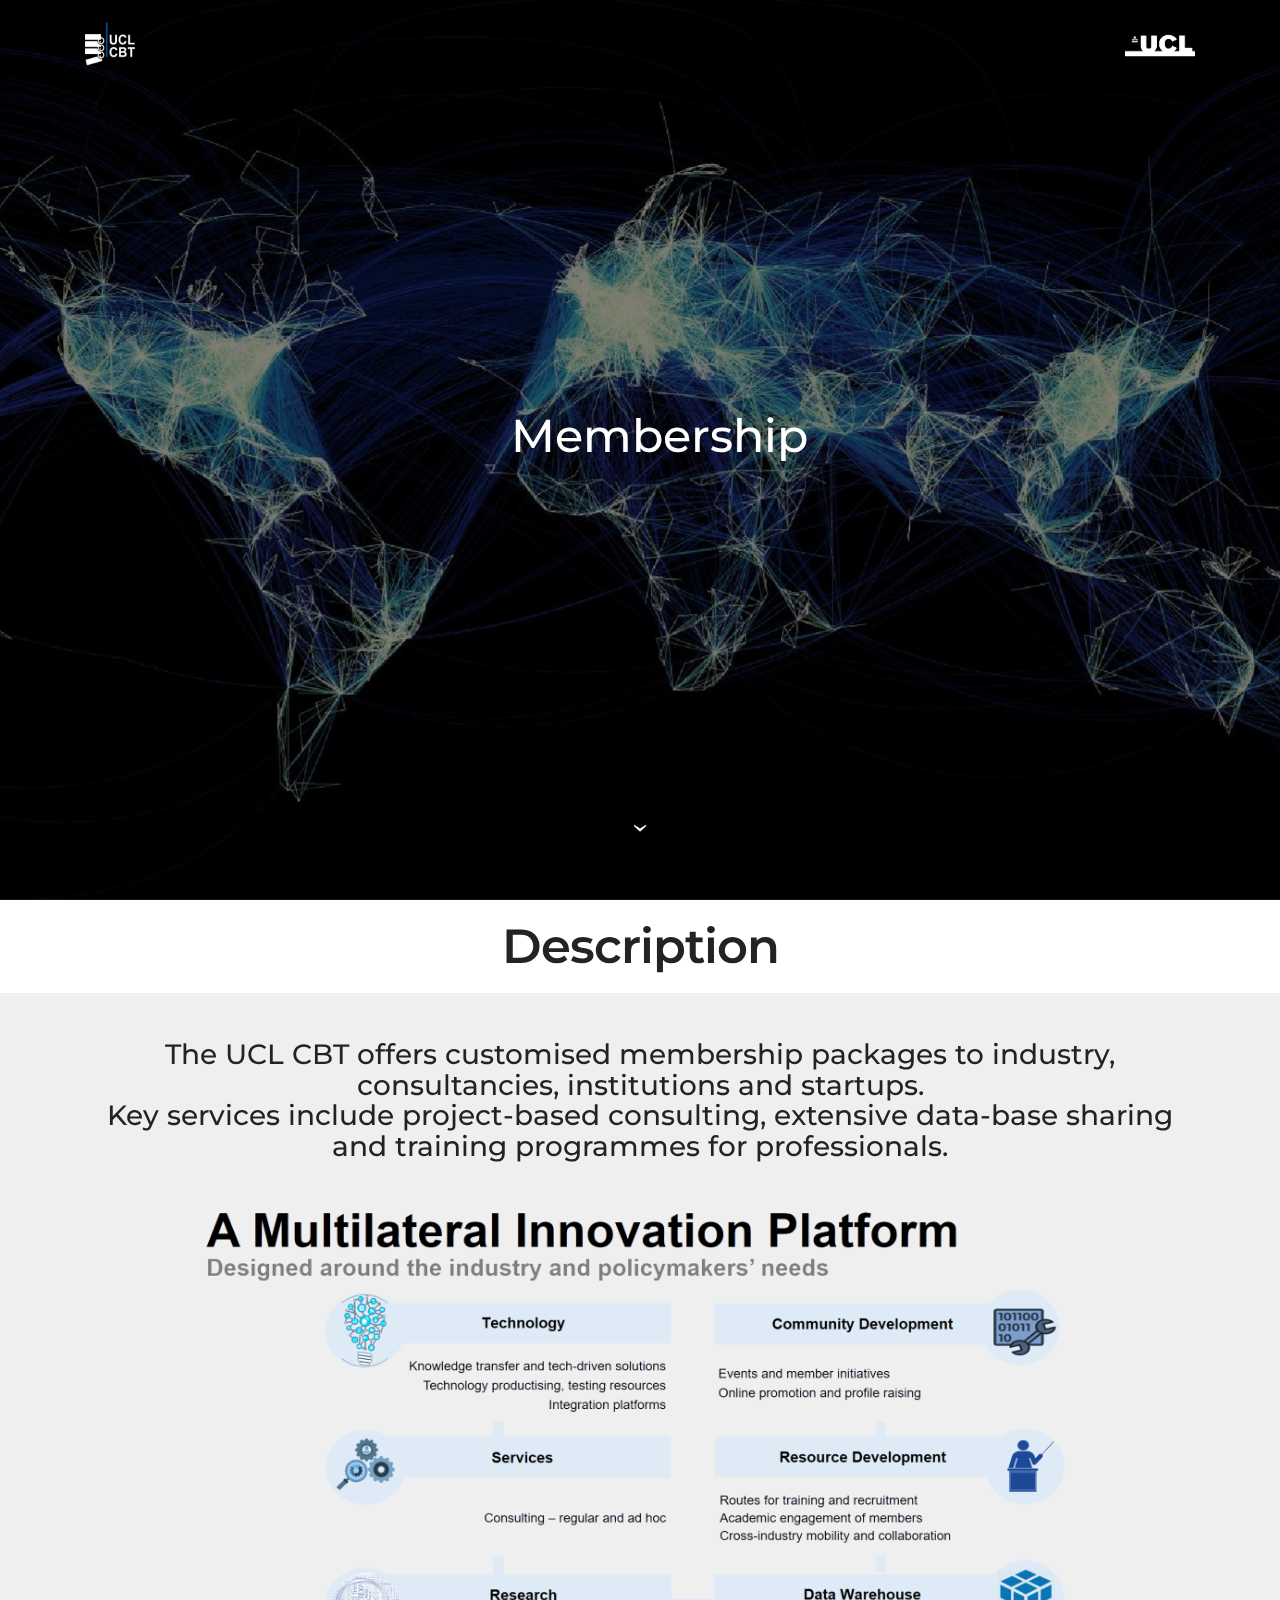
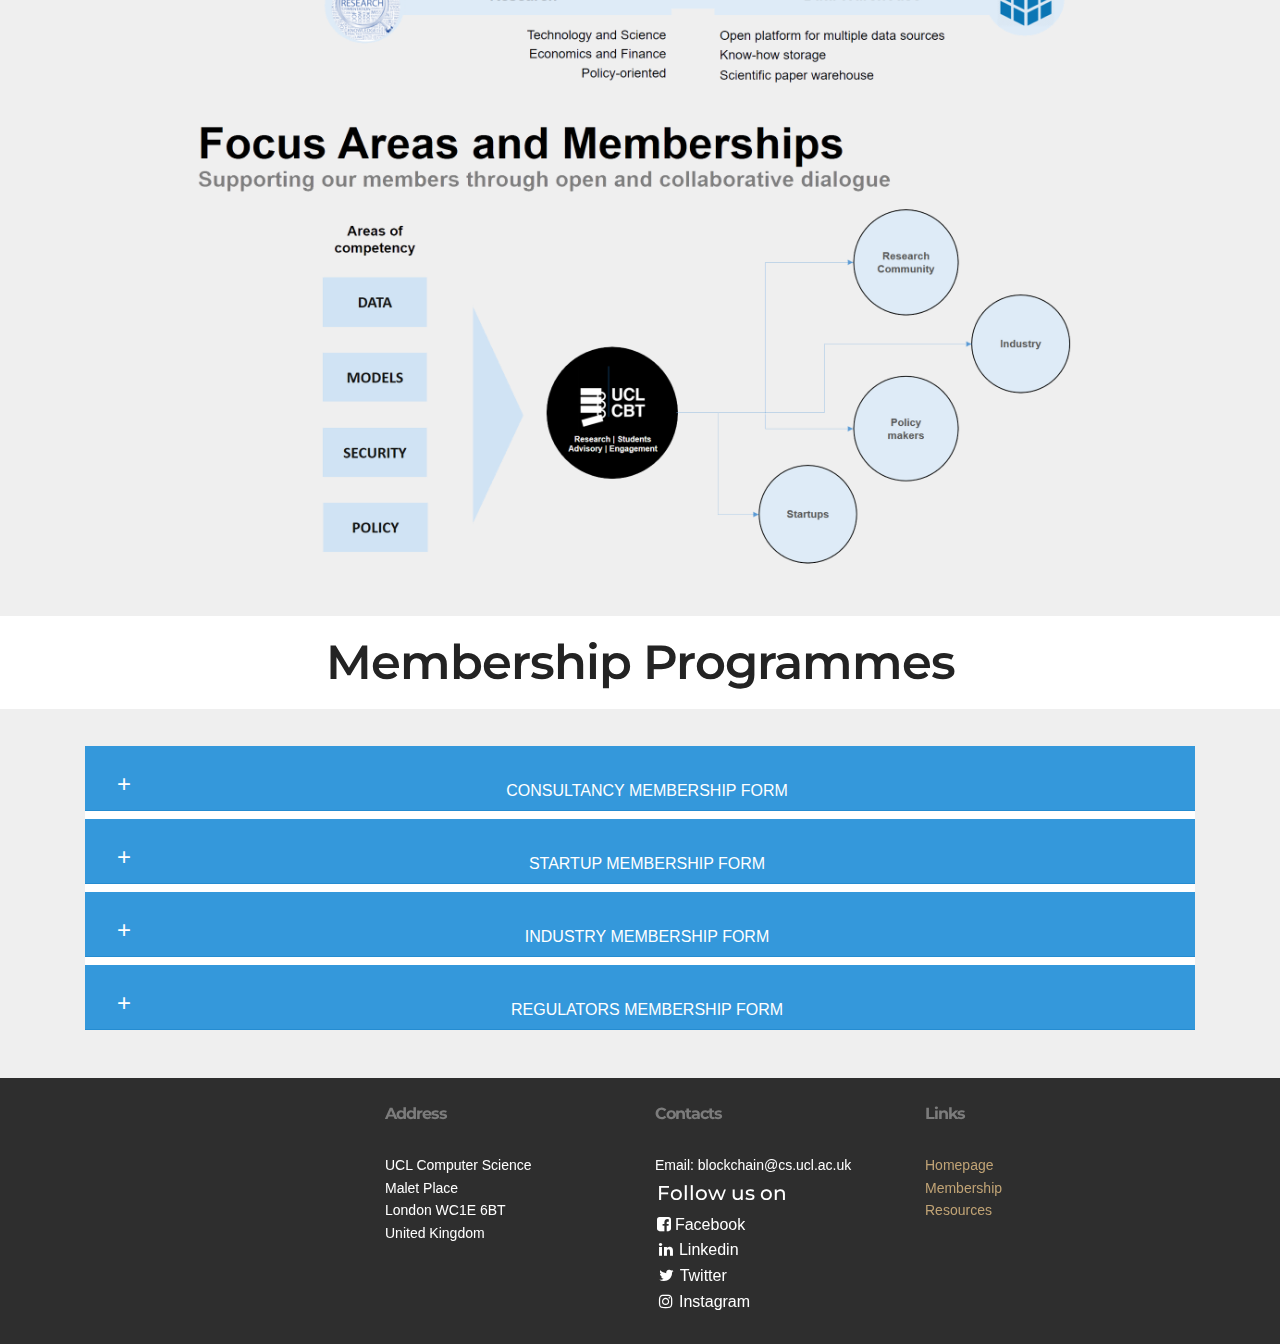
<file: membership.html>
<!DOCTYPE html>
<html>
<head>
  <!-- Site made with Mobirise Website Builder v3.10, https://mobirise.com -->
  <meta charset="UTF-8">
  <meta http-equiv="X-UA-Compatible" content="IE=edge">
  <meta name="generator" content="Mobirise v3.10, mobirise.com">
  <meta name="viewport" content="width=device-width, initial-scale=1">
  <link rel="shortcut icon" href="assets/images/logo-648x128-26.png" type="image/x-icon">
  <meta name="description" content="">
  <title>UCL CBT</title>
  <link rel="stylesheet" href="https://fonts.googleapis.com/css?family=Lora:400,700,400italic,700italic&amp;subset=latin">
  <link rel="stylesheet" href="https://fonts.googleapis.com/css?family=Montserrat:400,700">
  <link rel="stylesheet" href="https://fonts.googleapis.com/css?family=Raleway:100,100i,200,200i,300,300i,400,400i,500,500i,600,600i,700,700i,800,800i,900,900i">
  <link rel="stylesheet" href="assets/bootstrap-material-design-font/css/material.css">
  <link rel="stylesheet" href="assets/et-line-font-plugin/style.css">
  <link rel="stylesheet" href="assets/tether/tether.min.css">
  <link rel="stylesheet" href="assets/bootstrap/css/bootstrap.min.css">
  <link rel="stylesheet" href="assets/animate.css/animate.min.css">
  <link rel="stylesheet" href="assets/dropdown/css/style.css">
  <link rel="stylesheet" href="assets/theme/css/style.css">
  <link rel="stylesheet" href="assets/mobirise-gallery/style.css">
  <link rel="stylesheet" href="assets/mobirise/css/mbr-additional.css" type="text/css">
<link rel="stylesheet" href="https://cdnjs.cloudflare.com/ajax/libs/font-awesome/4.7.0/css/font-awesome.min.css">
  <link rel="stylesheet" href="nomuratab/style.css" type="text/css">
 <link href="nomuratab/bootstrap.min.css" rel="stylesheet">
  <link rel="stylesheet" href="accordion/css/style.css">

   <script>
    $('.carousel').carousel({
        interval: 3000
    })
    </script>
  <style>
a.darken {
    display: inline-block;
    background: transparent;
    padding: 0;
}

a.darken img {
    display: block;
    
    -webkit-transition: all 0.5s linear;
       -moz-transition: all 0.5s linear;
        -ms-transition: all 0.5s linear;
         -o-transition: all 0.5s linear;
            transition: all 0.5s linear;
}

a.darken:hover img {
    opacity: 0.7;
            
}
  </style>
</head>
<body>



<section id="menu-q">

    <nav class="navbar navbar-dropdown bg-color transparent navbar-fixed-top">
        <div class="container">

            <div class="mbr-table">
                <div class="mbr-table-cell">

                    <div class="navbar-brand">
                        <a href="index.html" class="navbar-logo darken"><img src="assets/images/logo-648x128-26.png" alt="Mobirise"></a>
                        
                    </div>

                </div>
                <div class="mbr-table-cell">

                    <button class="navbar-toggler pull-xs-right hidden-md-up" type="button" data-toggle="collapse" data-target="#exCollapsingNavbar">
                        <div class="hamburger-icon"></div>
                    </button>

                    <ul class="nav-dropdown collapse pull-xs-right nav navbar-nav navbar-toggleable-sm" id="exCollapsingNavbar">
                      <!--<li class="nav-item nav-btn"><a class="nav-link btn btn-white btn-white-outline" href="index.html">Homepage</a></li>-->
                      <li style="margin-left:10px;"><a href="https://ucl.ac.uk"><img src="assets/images/ucl_logo_1.png"  width="70" height="65"></a></li>
                    </ul>
                    <button hidden="" class="navbar-toggler navbar-close" type="button" data-toggle="collapse" data-target="#exCollapsingNavbar">
                        <div class="close-icon"></div>
                    </button>

                </div>
            </div>

        </div>
    </nav>

</section>

<section class="mbr-section mbr-section-hero mbr-section-full mbr-parallax-background mbr-section-with-arrow mbr-after-navbar" id="header4-r" style="background-image: url(assets/images/blockchainworld-2000x1146-96.jpg);">

    <div class="mbr-overlay text-center" style="opacity: 0.5; item-align:center; background-color: rgb(0, 0, 0);"></div>

    <div class="mbr-table-cell text-center">

        <div class="container text-center">
            <div class="row text-center">

                <div class="mbr-section col-md-10 col-md-offset-2 text-xs-center">




                    <h1 class="mbr-section-title text-center" style="padding-right:150px;">Membership</h1>


                </div>
            </div>
        </div>
    </div>

    <div class="mbr-arrow mbr-arrow-floating" aria-hidden="true"><a href="#descdiv"><i class="mbr-arrow-icon"></i></a></div>

</section>

<!-- KEEP-->
<section class="mbr-section mbr-section__container article" id="membershipdesc" style="background-color: rgb(255, 255, 255); padding-top: 20px; padding-bottom: 20px; text-align: center">
    <div class="container">
        <div class="row">
          <div id="descdiv" style="position:absolute; height:1px; top:-70px;"></div>
            <div class="col-xs-12">
                <h3 class="mbr-section-title display-2">Description</h3>
                
            </div>
        </div>
    </div>
</section>


<section>
<div class="row" style="background-color: rgb(239, 239, 239);padding-top:30px; ">


<div class="container" style="text-align: center;">
 <p align="center">
<h3>The UCL CBT offers customised membership packages to industry, consultancies, institutions and startups.<br>

Key services include project-based consulting, extensive data-base sharing and training programmes for professionals.<h3><br>
<img src="assets/images/slide15.png" width="80%" height="90%">
<img src="assets/images/slide16.png" width="80%" height="90%">
</p> 


</div>
</div>
</section>

<section class="mbr-section mbr-section__container article" id="membership" style="background-color: rgb(255, 255, 255); padding-top: 20px; padding-bottom: 20px; text-align: center">
    <div class="container">
        <div class="row">
            <div class="col-xs-12">
                <h3 class="mbr-section-title display-2">Membership Programmes</h3>
                
            </div>
        </div>
    </div>
</section>


<!-- START OF ACCORDION-->
<section class="mbr-section" id="msg-box4-29" style="background-color: rgb(239, 239, 239); padding-top: 0px; padding-bottom: 40px;">

    
    <div class="container">

                
                

                   
            
            <p class="mbr-section-lead lead"></p>
            
            <div class="mbr-section-btn">
            <div class="acc">
            
              <dt><a class="acc_title" href="#">CONSULTANCY MEMBERSHIP FORM</a></dt>
              <dd class="acc_panel acc_panel_col"  style="text-align: center;">
              <p align="center">What we offer</p>
                <p>Lorem ipsum dolor sit amet, consectetuer adipiscing elit. Aenean commodo ligula eget dolor. Aenean massa. Cum sociis natoque penatibus et magnis dis parturient montes, nascetur ridiculus mus.</p>
                <p align="center"><form>
                        <p>First Name<font color="#ff0000">*</font></p>
                        <input type="text"></input><br><br>

                        <p>Last Name<font color="#ff0000">*</font></p>
                        <input type="text"></input><br><br>

                        <p>Email<font color="#ff0000">*</font></p>
                        <input type="text"></input><br><br>

                        <p>Organisation<font color="#ff0000">*</font></p>
                        <input type="text"></input><br><br>


                        <button type="button"  style="background-color: #2980b9; color: white">Submit</button>
                      </form>
                   
                </p>

              </dd>

              <dt><a href="#" class="acc_title">STARTUP MEMBERSHIP FORM</a></dt>
              <dd class="acc_panel acc_panel_col"  style="text-align: center;">
              </p>What we offer</p>
                <p>Lorem ipsum dolor sit amet, consectetuer adipiscing elit. Aenean commodo ligula eget dolor. Aenean massa. Cum sociis natoque penatibus et magnis dis parturient montes, nascetur ridiculus mus.</p>
                <p><form>
                        <p>Name of company<font color="#ff0000">*</font></p>
                        <input type="text"></input><br><br>

                        
                        <p>Email<font color="#ff0000">*</font></p>
                        <input type="text"></input><br><br>

                        <p>Sector<font color="#ff0000">*</font></p>
                        <input type="text"></input><br><br>

                        <p>Years of activity<font color="#ff0000">*</font></p>
                        <input type="text"></input><br><br>

                        <p>Investment Size<font color="#ff0000">*</font></p>
                        <input type="text"></input><br><br>

                        <p>Aproximate number of workers<font color="#ff0000">*</font></p>
                        <input type="text"></input><br><br>

                        <p>Location<font color="#ff0000">*</font></p>
                        <input type="text"></input><br><br>

                        <p>Address<font color="#ff0000">*</font></p>
                        <input type="text"></input><br><br>

                        <button type="button"  style="background-color: #2980b9; color: white">Submit</button>
                      </form>
  
                </p>
              </dd>
 
            
              <dt><a href="#" class="acc_title">INDUSTRY MEMBERSHIP FORM</a></dt>
              <dd class="acc_panel acc_panel_col"  style="text-align: center;">
                             </p>What we offer</p>
                <p>Lorem ipsum dolor sit amet, consectetuer adipiscing elit. Aenean commodo ligula eget dolor. Aenean massa. Cum sociis natoque penatibus et magnis dis parturient montes, nascetur ridiculus mus.</p>
                <p><form>
                        <p>First Name<font color="#ff0000">*</font></p>
                        <input type="text"></input><br><br>

                        <p>Last Name<font color="#ff0000">*</font></p>
                        <input type="text"></input><br><br>

                        <p>Title(Position)<font color="#ff0000">*</font></p>
                        <input type="text"></input><br><br>

                        <p>Address<font color="#ff0000">*</font></p>
                        <input type="text"></input><br><br>

                        <p>City<font color="#ff0000">*</font></p>
                        <input type="text"></input><br><br>

                        <p>Country<font color="#ff0000">*</font></p>
                        <input type="text"></input><br><br>

                        <p>Email<font color="#ff0000">*</font></p>
                        <input type="text"></input><br><br>

                        <p>Phone<font color="#ff0000">*</font></p>
                        <input type="text"></input><br><br>

                        <p>Fax<font color="#ff0000">*</font></p>
                        <input type="text"></input><br><br>



                        <button type="button"  style="background-color: #2980b9; color: white">Submit</button>
                      </form>
 
                </p>
              </dd>
              
            
              <dt><a class="acc_title" href="#">REGULATORS MEMBERSHIP FORM</a></dt>
              <dd class="acc_panel acc_panel_col"  style="text-align: center;">
                </p><font size = "4"><u><b>What we offer</b></u></font></p>
                <p>Lorem ipsum dolor sit amet, consectetuer adipiscing elit. Aenean commodo ligula eget dolor. Aenean massa. Cum sociis natoque penatibus et magnis dis parturient montes, nascetur ridiculus mus.</p>
                <p><form>
                        <p>First Name<font color="#ff0000">*</font></p>
                        <input type="text"></input><br><br>

                        <p>Last Name<font color="#ff0000">*</font></p>
                        <input type="text"></input><br><br>

                        <p>Title(Position)<font color="#ff0000">*</font></p>
                        <input type="text"></input><br><br>

                        <p>Address<font color="#ff0000">*</font></p>
                        <input type="text"></input><br><br>

                        <p>City<font color="#ff0000">*</font></p>
                        <input type="text"></input><br><br>

                        <p>Country<font color="#ff0000">*</font></p>
                        <input type="text"></input><br><br>

                        <p>Email<font color="#ff0000">*</font></p>
                        <input type="text"></input><br><br>

                        <p>Phone<font color="#ff0000">*</font></p>
                        <input type="text"></input><br><br>

                        <p>Fax<font color="#ff0000">*</font></p>
                        <input type="text"></input><br><br>



                        <button type="button"  style="background-color: #2980b9; color: white">Submit</button>
                      </form>
 
                </p>
 
                </p>
              </dd>

            
          </div>                    
        </div>

                  

                </div>

              


</section>

<section class="mbr-section mbr-section-md-padding mbr-footer footer1" id="contacts1-2b" style="background-color: rgb(46, 46, 46); padding-top: 25px; padding-bottom: 30px;">
    
    <div class="container">
        <div class="row">
            <div class="mbr-footer-content col-xs-12 col-md-3">
                <div><span class="socicon socicon-blogger mbr-iconfont mbr-iconfont-contacts1"></span></div>
            </div>
            <div class="mbr-footer-content col-xs-12 col-md-3">
                <p><strong>Address</strong><br>UCL Computer Science<br>Malet Place<br>London WC1E 6BT<br>United Kingdom<br></p>
            </div>
            <div class="mbr-footer-content col-xs-12 col-md-3">
                <p><strong>Contacts</strong><br>
Email: blockchain@cs.ucl.ac.uk<br>
<div class="row">
                
       <div class="container" style="margin-left:1.5px; margin-top:5px;">
                        <h5 class="title">Follow us on</h5>
                        <nav>
                                    <a href="https://www.facebook.com/uclubcs/?fref=ts" class="btn-facebook btn-simple"style="color:white;">
                                        <i style ="width: 60px height :60px;color: white" class="fa fa-facebook-square"></i> Facebook
                                    </a>
                               <br>
                                    <a href="https://uk.linkedin.com/in/ucl-centre-for-blockchain-technologies-b33449122/en" class="btn-linkedin btn-simple" style="color:white;">
                                        <i style ="width: 20px height :20px; border :2px solid transparent; border-radius 0;color: white" class="fa fa-linkedin"></i> Linkedin
                                    </a>
                               <br>
                                    <a href="https://twitter.com/uclcbt" class="btn-twitter btn-simple" style="color:white;">
                                        <i style ="width: 20px height :20px; border :2px solid transparent; border-radius 0;color: white" class="fa fa-twitter"></i> Twitter
                                    </a>
                           <br> 
                                    <a href="https://www.instagram.com/uclubcsoc/" class="btn-instagram btn-simple" style="color:white;">
                                        <i style ="width: 20px height :20px; border :2px solid transparent; border-radius 0;color: white" class="fa fa-instagram"></i> Instagram
                                    </a>
                           <br> 
                        </nav>
                </div>
            </div>
            </div>
            <div class="mbr-footer-content col-xs-12 col-md-3">
                <p></p><p><strong>Links</strong><br>
<a href="index.html">Homepage</a><br>
<a href="membership.html">Membership</a><br>
<a href="resources.html">Resources</a></p>
<p></p>
            </div>

        </div>
    </div>
</section>



  <script src="assets/web/assets/jquery/jquery.min.js"></script>
  <script src="assets/tether/tether.min.js"></script>
  <script src="assets/bootstrap/js/bootstrap.min.js"></script>
  <script src="assets/smooth-scroll/SmoothScroll.js"></script>
  <script src="assets/viewportChecker/jquery.viewportchecker.js"></script>
  <!--
  <script src="assets/cookies-alert-plugin/cookies-alert-core.js"></script>
  <script src="assets/cookies-alert-plugin/cookies-alert-script.js"></script>
-->
  <script src="assets/dropdown/js/script.min.js"></script>
  <script src="assets/touchSwipe/jquery.touchSwipe.min.js"></script>
  <script src="assets/jarallax/jarallax.js"></script>
  <script src="assets/masonry/masonry.pkgd.min.js"></script>
  <script src="assets/imagesloaded/imagesloaded.pkgd.min.js"></script>
  <script src="assets/bootstrap-carousel-swipe/bootstrap-carousel-swipe.js"></script>
  <script src="assets/theme/js/script.js"></script>



   <script src="accordion/js/index.js"></script>



  <script>
  $(document).ready(function(){

    $('ul.tabs li').click(function(){
        var tab_id = $(this).attr('data-tab');

        $('ul.tabs li').removeClass('active');
        $('.tab-content').removeClass('active');

        $(this).addClass('active');
        $("#"+tab_id).addClass('active');
    })

});

$(function() {
  $('.inside-tabs nav a').on('click', function() {
    show_content($(this).index());
  });

  show_content(0);

  function show_content(index) {
    // Make the content visible
    $('.inside-tabs .content.visible').removeClass('visible');
    $('.inside-tabs .content:nth-of-type(' + (index + 1) + ')').addClass('visible');

    // Set the tab to selected
    $('.inside-tabs nav a.selected').removeClass('selected');
    $('.inside-tabs nav a:nth-of-type(' + (index + 1) + ')').addClass('selected');
  }
});
  </script>

  <!--
  <input name="animation" type="hidden">
   <div id="scrollToTop" class="scrollToTop mbr-arrow-up"><a style="text-align: center;"><i class="mbr-arrow-up-icon"></i></a></div>
  <input name="cookieData" type="hidden" data-cookie-text="We use cookies to give you the best experience. Read our <a href='privacy.html'>cookie policy</a>.">
  -->
  </body>
</html>
</file>
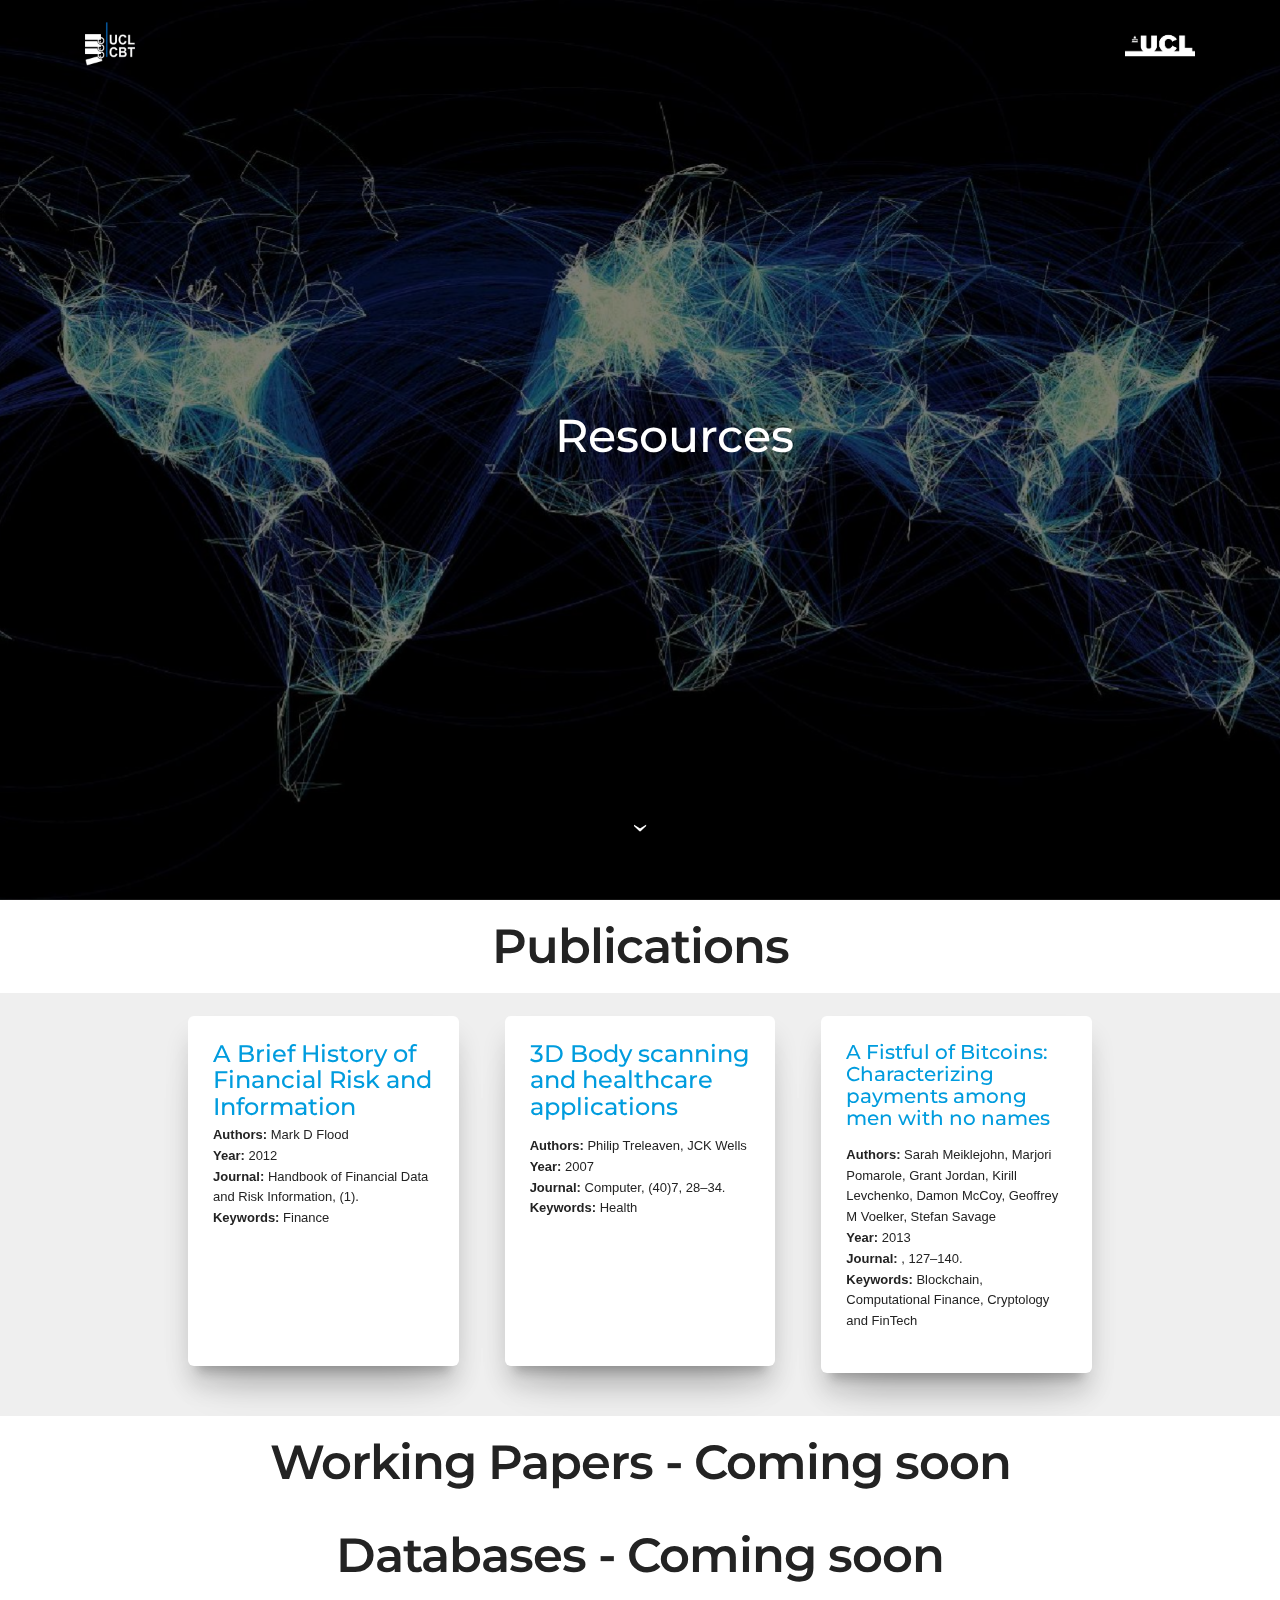
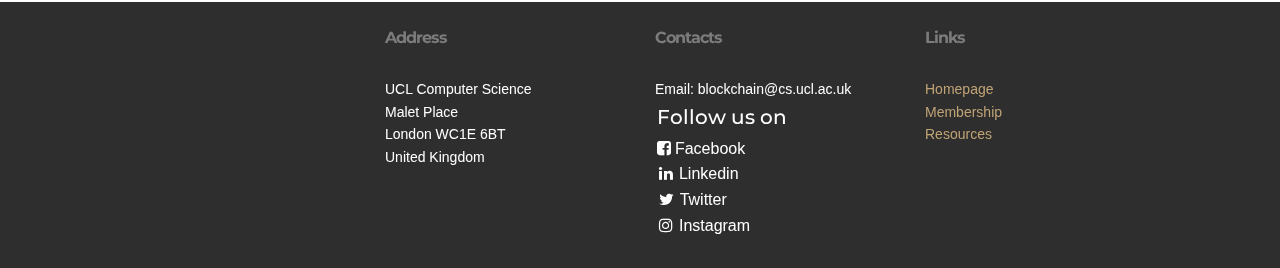
<file: resources.html>
<!DOCTYPE html>
<html>
<head>
  <!-- Site made with Mobirise Website Builder v3.10, https://mobirise.com -->
  <meta charset="UTF-8">
  <meta http-equiv="X-UA-Compatible" content="IE=edge">
  <meta name="generator" content="Mobirise v3.10, mobirise.com">
  <meta name="viewport" content="width=device-width, initial-scale=1">
  <link rel="shortcut icon" href="assets/images/logo-648x128-26.png" type="image/x-icon">
  <meta name="description" content="">
  <title>UCL CBT</title>
  <link rel="stylesheet" href="https://fonts.googleapis.com/css?family=Lora:400,700,400italic,700italic&amp;subset=latin">
  <link rel="stylesheet" href="https://fonts.googleapis.com/css?family=Montserrat:400,700">
  <link rel="stylesheet" href="https://fonts.googleapis.com/css?family=Raleway:100,100i,200,200i,300,300i,400,400i,500,500i,600,600i,700,700i,800,800i,900,900i">
  <link rel="stylesheet" href="assets/bootstrap-material-design-font/css/material.css">
  <link rel="stylesheet" href="assets/et-line-font-plugin/style.css">
  <link rel="stylesheet" href="assets/tether/tether.min.css">
  <link rel="stylesheet" href="assets/bootstrap/css/bootstrap.min.css">
  <link rel="stylesheet" href="assets/animate.css/animate.min.css">
  <link rel="stylesheet" href="assets/dropdown/css/style.css">
  <link rel="stylesheet" href="assets/theme/css/style.css">
  <link rel="stylesheet" href="assets/mobirise-gallery/style.css">
  <link rel="stylesheet" href="assets/mobirise/css/mbr-additional.css" type="text/css">
<link rel="stylesheet" href="https://cdnjs.cloudflare.com/ajax/libs/font-awesome/4.7.0/css/font-awesome.min.css">
  <link rel="stylesheet" href="nomuratab/style.css" type="text/css">
 <link href="nomuratab/bootstrap.min.css" rel="stylesheet">
  <link rel="stylesheet" href="accordion/css/style.css">

   <script>
    $('.carousel').carousel({
        interval: 3000
    })
    </script>
   <style>
a.darken {
    display: inline-block;
    background: transparent;
    padding: 0;
}

a.darken img {
    display: block;
    
    -webkit-transition: all 0.5s linear;
       -moz-transition: all 0.5s linear;
        -ms-transition: all 0.5s linear;
         -o-transition: all 0.5s linear;
            transition: all 0.5s linear;
}

a.darken:hover img {
    opacity: 0.7;
            
}
  </style>
</head>
<body>

</head>
<body>



<section id="menu-q">

    <nav class="navbar navbar-dropdown bg-color transparent navbar-fixed-top">
        <div class="container">

            <div class="mbr-table">
                <div class="mbr-table-cell">

                    <div class="navbar-brand">
                        <a href="index.html" class="navbar-logo darken"><img src="assets/images/logo-648x128-26.png" alt="Mobirise"></a>
                        
                    </div>

                </div>
                <div class="mbr-table-cell">

                    <button class="navbar-toggler pull-xs-right hidden-md-up" type="button" data-toggle="collapse" data-target="#exCollapsingNavbar">
                        <div class="hamburger-icon"></div>
                    </button>

                    <ul class="nav-dropdown collapse pull-xs-right nav navbar-nav navbar-toggleable-sm" id="exCollapsingNavbar">
                      <!--<li class="nav-item nav-btn"><a class="nav-link btn btn-white btn-white-outline" href="index.html">Homepage</a></li>-->
                      <li style="margin-left:10px;"><a href="https://ucl.ac.uk"><img src="assets/images/ucl_logo_1.png"  width="70" height="65"></a></li>
                    </ul>
                    <button hidden="" class="navbar-toggler navbar-close" type="button" data-toggle="collapse" data-target="#exCollapsingNavbar">
                        <div class="close-icon"></div>
                    </button>

                </div>
            </div>

        </div>
    </nav>

</section>

<section class="mbr-section mbr-section-hero mbr-section-full mbr-parallax-background mbr-section-with-arrow mbr-after-navbar" id="header4-r" style="background-image: url(assets/images/blockchainworld-2000x1146-96.jpg);">

    <div class="mbr-overlay text-center" style="opacity: 0.5; item-align:center; background-color: rgb(0, 0, 0);"></div>

    <div class="mbr-table-cell text-center">

        <div class="container text-center">
            <div class="row text-center">

                <div class="mbr-section col-md-10 col-md-offset-2 text-xs-center">




                    <h1 class="mbr-section-title text-center" style="padding-right:120px;">Resources</h1>


                </div>
            </div>
        </div>
    </div>

    <div class="mbr-arrow mbr-arrow-floating" aria-hidden="true"><a href="#publicationsdiv"><i class="mbr-arrow-icon"></i></a></div>

</section>



<section class="mbr-section mbr-section__container article" id="publications" style="background-color: rgb(255, 255, 255); padding-top: 20px; padding-bottom: 20px; text-align: center">
    <div class="container">
        <div class="row">
          <div id="publicationsdiv" style="position:absolute; height:1px; top:-70px;"></div>
            <div class="col-xs-12">
                <h3 class="mbr-section-title display-2">Publications</h3>
                
            </div>
        </div>
    </div>
</section>


<section class="mbr-section article mbr-section__container" id="content2-23" style="background-color: rgb(239, 239, 239); padding-top: 20px; padding-bottom: 20px;">

    <div class="container">
        <div class="row">
                                     <div class="col-md-10 col-md-offset-1">
                                <div class="row">
                                    <div class="col-md-4">
                                        <button data-toggle="modal" data-target="#pub1Modal" style="background: transparent; box-shadow: transparent; border: 2px solid transparent"><div class="card2 card2-member">
                                            <div class="content">
                                               
                                                <div class="description">
                                                    <h4 class="title" style="color:#009CDE; text-align: left;">A Brief History of Financial Risk and Information</h4>
                                                    <p class="description" style="text-align: left;"><b>Authors:</b> Mark D Flood<br>
<b>Year:</b> 2012<br>
<b>Journal:</b> Handbook of Financial Data and Risk Information, (1).<br>
<b>Keywords:</b> Finance
                                                    <p style="color:#009CDE;" style="text-align: left;"></p> 

</p>
                                                </div>
                                            </div>
                                        </div></button>
                                    </div>
                                    <div class="col-md-4">
                                      <button data-toggle="modal" data-target="#pub2Modal" style="background: transparent; box-shadow: transparent; border: 2px solid transparent">
                                        <div class="card2 card2-member">
                                            <div class="content">
                                                <div class="description">
                                                    <h4 class="title" style="color:#009CDE; text-align: left;">3D Body scanning and healthcare applications</h4>
                                                    <p class="small-text"></p>
                                                    <p class="description" style="text-align: left;">
<b>Authors:</b> Philip Treleaven, JCK Wells<br>
<b>Year:</b> 2007<br>
<b>Journal:</b> Computer, (40)7, 28–34.<br>
<b>Keywords:</b> Health</p>

                                                    <p style="color:#009CDE;" style="text-align: left;"></p> 

                                                </div>
                                            </div>
                                        </div></button>
                                    </div>
                                    <div class="col-md-4">
                                      <button data-toggle="modal" data-target="#pub3Modal" style="background: transparent; box-shadow: transparent; border: 2px solid transparent">
                                        <div class="card2 card2-member">
                                            <div class="content">
                                                <div class="description">
                                                    <h5 class="title" style="color:#009CDE; text-align: left;">A Fistful of Bitcoins: Characterizing payments among men with no names</h5>
                                                    <p class="small-text" style="text-align: left;"></p>
                                                    <p class="description" style="text-align: left;">
<b>Authors:</b> Sarah Meiklejohn, Marjori Pomarole, Grant Jordan, Kirill Levchenko, Damon McCoy, Geoffrey M Voelker, Stefan Savage<br>
<b>Year:</b> 2013<br>
<b>Journal:</b> , 127–140.<br>
<b>Keywords:</b> Blockchain, Computational Finance, Cryptology and FinTech</p>
                                                </div>
                                            </div>
                                        </div></button>
                                    </div>

                                </div>
                            </div>
                        </div>
        </div>
    </div>

</section>

<section class="mbr-section mbr-section__container article" id="publications" style="background-color: rgb(255, 255, 255); padding-top: 20px; padding-bottom: 20px; text-align: center">
    <div class="container">
        <div class="row">
            <div class="col-xs-12">
                <h3 class="mbr-section-title display-2">Working Papers - Coming soon</h3>
                
            </div>
        </div>
    </div>
</section>

<section class="mbr-section mbr-section__container article" id="publications" style="background-color: rgb(255, 255, 255); padding-top: 20px; padding-bottom: 20px; text-align: center">
    <div class="container">
        <div class="row">
            <div class="col-xs-12">
                <h3 class="mbr-section-title display-2">Databases - Coming soon</h3>
                
            </div>
        </div>
    </div>
</section>




<section class="mbr-section mbr-section-md-padding mbr-footer footer1" id="contacts1-2b" style="background-color: rgb(46, 46, 46); padding-top: 25px; padding-bottom: 30px;">
    
    <div class="container">
        <div class="row">
            <div class="mbr-footer-content col-xs-12 col-md-3">
                <div><span class="socicon socicon-blogger mbr-iconfont mbr-iconfont-contacts1"></span></div>
            </div>
            <div class="mbr-footer-content col-xs-12 col-md-3">
                <p><strong>Address</strong><br>UCL Computer Science<br>Malet Place<br>London WC1E 6BT<br>United Kingdom<br></p>
            </div>
            <div class="mbr-footer-content col-xs-12 col-md-3">
                <p><strong>Contacts</strong><br>
Email: blockchain@cs.ucl.ac.uk<br>
<div class="row">
                
       <div class="container" style="margin-left:1.5px; margin-top:5px;">
                        <h5 class="title">Follow us on</h5>
                        <nav>
                                    <a href="https://www.facebook.com/uclubcs/?fref=ts" class="btn-facebook btn-simple"style="color:white;">
                                        <i style ="width: 60px height :60px;color: white" class="fa fa-facebook-square"></i> Facebook
                                    </a>
                               <br>
                                    <a href="https://uk.linkedin.com/in/ucl-centre-for-blockchain-technologies-b33449122/en" class="btn-linkedin btn-simple" style="color:white;">
                                        <i style ="width: 20px height :20px; border :2px solid transparent; border-radius 0;color: white" class="fa fa-linkedin"></i> Linkedin
                                    </a>
                               <br>
                                    <a href="https://twitter.com/uclcbt" class="btn-twitter btn-simple" style="color:white;">
                                        <i style ="width: 20px height :20px; border :2px solid transparent; border-radius 0;color: white" class="fa fa-twitter"></i> Twitter
                                    </a>
                           <br> 
                                    <a href="https://www.instagram.com/uclubcsoc/" class="btn-instagram btn-simple" style="color:white;">
                                        <i style ="width: 20px height :20px; border :2px solid transparent; border-radius 0;color: white" class="fa fa-instagram"></i> Instagram
                                    </a>
                           <br> 
                        </nav>
                </div>
            </div>
            </div>
            <div class="mbr-footer-content col-xs-12 col-md-3">
                <p></p><p><strong>Links</strong><br>
<a href="index.html">Homepage</a><br>
<a href="membership.html">Membership</a><br>
<a href="resources.html">Resources</a></p>
<p></p>
            </div>

        </div>
    </div>
</section>











<!-- Start of Modals -->
<div id="pub1Modal" class="modal fade" role="dialog">
  <div class="modal-dialog">

    <!-- Modal content-->
    <div class="modal-content">
      <div class="modal-header">
        <button type="button" class="close" data-dismiss="modal">&times;</button>
        <h3 class="modal-title">A BRIEF HISTORY OF FINANCIAL RISK AND INFORMATION</h4>
      </div>
      <div class="modal-body">
        <p><b>Authors:</b> <a style="color: #009cde;" href="http://blockchain.cs.ucl.ac.uk/people/mark-d-flood/">Mark D Flood</a><br>
<b>Year:</b> 2012<br>
<b>Journal:</b> Handbook of Financial Data and Risk Information, (1).<br>
<b>Keywords:</b> Finance<br>
<b>Abstract</b><br>
This chapter presents the historical context for the current state of financial information and risk management. In lieu of a comprehensive history, the authors discuss several broad historical themes in risk and finance: institutionalization, technology, globalization, and complexity, including the rise of risk management professionals. Emblematic events are used to illustrate the evolution of the financial markets and risk management.<br>
<a style="color: #009cde;" href="https://www.researchgate.net/publication/256035442_A_Brief_History_of_Financial_Risk_and_Information">Link to paper</a></p>
      </div>
      <div class="modal-footer">
        <button type="button" class="btn btn-default" data-dismiss="modal">Close</button>
      </div>
    </div>

  </div>
</div>

<div id="pub2Modal" class="modal fade" role="dialog">
  <div class="modal-dialog">

    <!-- Modal content-->
    <div class="modal-content">
      <div class="modal-header">
        <button type="button" class="close" data-dismiss="modal">&times;</button>
        <h3 class="modal-title">3D BODY SCANNING AND HEALTHCARE APPLICATIONS</h4>
      </div>
      <div class="modal-body">
        <p><b>Authors:</b> <a style="color: #009cde;" href="http://blockchain.cs.ucl.ac.uk/people/philip-treleaven/">Philip Treleaven</a>, JCK Wells<br>
<b>Year:</b> 2007<br>
<b>Journal:</b> Computer, (40)7, 28–34.<br>
<b>Keywords:</b> Health<br>
<b>Abstract</b><br>
Developed largely for the clothing industry, 3D body-surface scanners are transforming our ability to accurately measure and visualize a person’s body size, shape, and skin-surface area. Advancements in 3D whole-body scanning seem to offer even greater potential for healthcare applications.<br>
<a style="color: #009cde;" href="https://www.computer.org/csdl/mags/co/2007/07/r7028-abs.html">Link to paper</a></p>
      </div>
      <div class="modal-footer">
        <button type="button" class="btn btn-default" data-dismiss="modal">Close</button>
      </div>
    </div>

  </div>
</div>

<div id="pub3Modal" class="modal fade" role="dialog">
  <div class="modal-dialog">

    <!-- Modal content-->
    <div class="modal-content">
      <div class="modal-header">
        <button type="button" class="close" data-dismiss="modal">&times;</button>
        <h4 class="modal-title">A FISTFUL OF BITCOINS: CHARACTERIZING PAYMENTS AMONG MEN WITH NO NAMES</h4>
      </div>
      <div class="modal-body">
        <p><b>Authors:</b> <a style="color: #009cde;" href="http://blockchain.cs.ucl.ac.uk/people/sarah-meiklejohn/">Sarah Meiklejohn</a>, Marjori Pomarole, Grant Jordan, Kirill Levchenko, Damon McCoy, Geoffrey M Voelker, Stefan Savage<br>
<b>Year:</b> 2013<br>
<b>Journal:</b> , 127–140.<br>
<b>Keywords:</b> Blockchain, Computational Finance, Cryptology and FinTech<br>
<b>Abstract</b><br>
Bitcoin is a purely online virtual currency, unbacked by either phys- ical commodities or sovereign obligation; instead, it relies on a combination of cryptographic protection and a peer-to-peer proto- col for witnessing settlements. Consequently, Bitcoin has the un- intuitive property that while the ownership of money is implicitly anonymous, its flow is globally visible. In this paper we explore this unique characteristic further, using heuristic clustering to group Bitcoin wallets based on evidence of shared authority, and then us- ing re-identification attacks (i.e., empirical purchasing of goods and services) to classify the operators of those clusters. From this anal- ysis, we characterize longitudinal changes in the Bitcoin market, the stresses these changes are placing on the system, and the chal- lenges for those seeking to use Bitcoin for criminal or fraudulent purposes at scale.<br>
<a style="color: #009cde;" href="https://cseweb.ucsd.edu/~smeiklejohn/files/imc13.pdf">Link to paper</a></p>
      </div>
      <div class="modal-footer">
        <button type="button" class="btn btn-default" data-dismiss="modal">Close</button>
      </div>
    </div>

  </div>
</div>
<!-- End of Modals -->



  <script src="assets/web/assets/jquery/jquery.min.js"></script>
  <script src="assets/tether/tether.min.js"></script>
  <script src="assets/bootstrap/js/bootstrap.min.js"></script>
  <script src="assets/smooth-scroll/SmoothScroll.js"></script>
  <script src="assets/viewportChecker/jquery.viewportchecker.js"></script>
  <!--
  <script src="assets/cookies-alert-plugin/cookies-alert-core.js"></script>
  <script src="assets/cookies-alert-plugin/cookies-alert-script.js"></script>
-->
  <script src="assets/dropdown/js/script.min.js"></script>
  <script src="assets/touchSwipe/jquery.touchSwipe.min.js"></script>
  <script src="assets/jarallax/jarallax.js"></script>
  <script src="assets/masonry/masonry.pkgd.min.js"></script>
  <script src="assets/imagesloaded/imagesloaded.pkgd.min.js"></script>
  <script src="assets/bootstrap-carousel-swipe/bootstrap-carousel-swipe.js"></script>
  <script src="assets/theme/js/script.js"></script>



   <script src="accordion/js/index.js"></script>



  <script>
  $(document).ready(function(){

    $('ul.tabs li').click(function(){
        var tab_id = $(this).attr('data-tab');

        $('ul.tabs li').removeClass('active');
        $('.tab-content').removeClass('active');

        $(this).addClass('active');
        $("#"+tab_id).addClass('active');
    })

});

$(function() {
  $('.inside-tabs nav a').on('click', function() {
    show_content($(this).index());
  });

  show_content(0);

  function show_content(index) {
    // Make the content visible
    $('.inside-tabs .content.visible').removeClass('visible');
    $('.inside-tabs .content:nth-of-type(' + (index + 1) + ')').addClass('visible');

    // Set the tab to selected
    $('.inside-tabs nav a.selected').removeClass('selected');
    $('.inside-tabs nav a:nth-of-type(' + (index + 1) + ')').addClass('selected');
  }
});
  </script>
  <!--
  <input name="animation" type="hidden">
   <div id="scrollToTop" class="scrollToTop mbr-arrow-up"><a style="text-align: center;"><i class="mbr-arrow-up-icon"></i></a></div>
  <input name="cookieData" type="hidden" data-cookie-text="We use cookies to give you the best experience. Read our <a href='privacy.html'>cookie policy</a>.">
  -->
  </body>
</html>
</file>
<file: assets/bootstrap-material-design-font/css/material.css>
@font-face {
  font-family: 'Material-Design-Icons';
  src: url('../fonts/Material-Design-Icons.eot?3ocs8m');
  src: url('../fonts/Material-Design-Icons.eot?#iefix3ocs8m') format('embedded-opentype'), url('../fonts/Material-Design-Icons.woff?3ocs8m') format('woff'), url('../fonts/Material-Design-Icons.ttf?3ocs8m') format('truetype'), url('../fonts/Material-Design-Icons.svg?3ocs8m#Material-Design-Icons') format('svg');
  font-weight: normal;
  font-style: normal;
}
[class^="mdi-"],
[class*="mdi-"] {
  speak: none;
  display: inline-block;
  font-style: normal;
  font-variant:normal;
  font-weight:normal;
  /*font-size:24px;*/
  line-height:1;
  font-family:'Material-Design-Icons' !important;
  text-rendering: auto;
  
  -webkit-font-smoothing: antialiased;
  -moz-osx-font-smoothing: grayscale;
  -webkit-transform: translate(0, 0);
      -ms-transform: translate(0, 0);
          transform: translate(0, 0);
}
[class^="mdi-"]:before,
[class*="mdi-"]:before {
  display: inline-block;
  speak: none;
  text-decoration: inherit;
}
[class^="mdi-"].pull-left,
[class*="mdi-"].pull-left {
  margin-right: .3em;
}
[class^="mdi-"].pull-right,
[class*="mdi-"].pull-right {
  margin-left: .3em;
}
[class^="mdi-"].mdi-lg:before,
[class*="mdi-"].mdi-lg:before,
[class^="mdi-"].mdi-lg:after,
[class*="mdi-"].mdi-lg:after {
  font-size: 1.33333333em;
  line-height: 0.75em;
  vertical-align: -15%;
}
[class^="mdi-"].mdi-2x:before,
[class*="mdi-"].mdi-2x:before,
[class^="mdi-"].mdi-2x:after,
[class*="mdi-"].mdi-2x:after {
  font-size: 2em;
}
[class^="mdi-"].mdi-3x:before,
[class*="mdi-"].mdi-3x:before,
[class^="mdi-"].mdi-3x:after,
[class*="mdi-"].mdi-3x:after {
  font-size: 3em;
}
[class^="mdi-"].mdi-4x:before,
[class*="mdi-"].mdi-4x:before,
[class^="mdi-"].mdi-4x:after,
[class*="mdi-"].mdi-4x:after {
  font-size: 4em;
}
[class^="mdi-"].mdi-5x:before,
[class*="mdi-"].mdi-5x:before,
[class^="mdi-"].mdi-5x:after,
[class*="mdi-"].mdi-5x:after {
  font-size: 5em;
}
[class^="mdi-device-signal-cellular-"]:after,
[class^="mdi-device-battery-"]:after,
[class^="mdi-device-battery-charging-"]:after,
[class^="mdi-device-signal-cellular-connected-no-internet-"]:after,
[class^="mdi-device-signal-wifi-"]:after,
[class^="mdi-device-signal-wifi-statusbar-not-connected"]:after,
.mdi-device-network-wifi:after {
  opacity: .3;
  position: absolute;
  left: 0;
  top: 0;
  z-index: 1;
  display: inline-block;
  speak: none;
  text-decoration: inherit;
}
[class^="mdi-device-signal-cellular-"]:after {
  content: "\e758";
}
[class^="mdi-device-battery-"]:after {
  content: "\e735";
}
[class^="mdi-device-battery-charging-"]:after {
  content: "\e733";
}
[class^="mdi-device-signal-cellular-connected-no-internet-"]:after {
  content: "\e75d";
}
[class^="mdi-device-signal-wifi-"]:after,
.mdi-device-network-wifi:after {
  content: "\e765";
}
[class^="mdi-device-signal-wifi-statusbasr-not-connected"]:after {
  content: "\e8f7";
}
.mdi-device-signal-cellular-off:after,
.mdi-device-signal-cellular-null:after,
.mdi-device-signal-cellular-no-sim:after,
.mdi-device-signal-wifi-off:after,
.mdi-device-signal-wifi-4-bar:after,
.mdi-device-signal-cellular-4-bar:after,
.mdi-device-battery-alert:after,
.mdi-device-signal-cellular-connected-no-internet-4-bar:after,
.mdi-device-battery-std:after,
.mdi-device-battery-full .mdi-device-battery-unknown:after {
  content: "";
}
.mdi-fw {
  width: 1.28571429em;
  text-align: center;
}
.mdi-ul {
  padding-left: 0;
  margin-left: 2.14285714em;
  list-style-type: none;
}
.mdi-ul > li {
  position: relative;
}
.mdi-li {
  position: absolute;
  left: -2.14285714em;
  width: 2.14285714em;
  top: 0.14285714em;
  text-align: center;
}
.mdi-li.mdi-lg {
  left: -1.85714286em;
}
.mdi-border {
  padding: .2em .25em .15em;
  border: solid 0.08em #eeeeee;
  border-radius: .1em;
}
.mdi-spin {
  -webkit-animation: mdi-spin 2s infinite linear;
  animation: mdi-spin 2s infinite linear;
  -webkit-transform-origin: 50% 50%;
  -ms-transform-origin: 50% 50%;
      transform-origin: 50% 50%;
}
.mdi-pulse {
  -webkit-animation: mdi-spin 1s steps(8) infinite;
  animation: mdi-spin 1s steps(8) infinite;
  -webkit-transform-origin: 50% 50%;
  -ms-transform-origin: 50% 50%;
      transform-origin: 50% 50%;
}
@-webkit-keyframes mdi-spin {
  0% {
    -webkit-transform: rotate(0deg);
    transform: rotate(0deg);
  }
  100% {
    -webkit-transform: rotate(359deg);
    transform: rotate(359deg);
  }
}
@keyframes mdi-spin {
  0% {
    -webkit-transform: rotate(0deg);
    transform: rotate(0deg);
  }
  100% {
    -webkit-transform: rotate(359deg);
    transform: rotate(359deg);
  }
}
.mdi-rotate-90 {
  filter: progid:DXImageTransform.Microsoft.BasicImage(rotation=1);
  -webkit-transform: rotate(90deg);
  -ms-transform: rotate(90deg);
  transform: rotate(90deg);
}
.mdi-rotate-180 {
  filter: progid:DXImageTransform.Microsoft.BasicImage(rotation=2);
  -webkit-transform: rotate(180deg);
  -ms-transform: rotate(180deg);
  transform: rotate(180deg);
}
.mdi-rotate-270 {
  filter: progid:DXImageTransform.Microsoft.BasicImage(rotation=3);
  -webkit-transform: rotate(270deg);
  -ms-transform: rotate(270deg);
  transform: rotate(270deg);
}
.mdi-flip-horizontal {
  filter: progid:DXImageTransform.Microsoft.BasicImage(rotation=0, mirror=1);
  -webkit-transform: scale(-1, 1);
  -ms-transform: scale(-1, 1);
  transform: scale(-1, 1);
}
.mdi-flip-vertical {
  filter: progid:DXImageTransform.Microsoft.BasicImage(rotation=2, mirror=1);
  -webkit-transform: scale(1, -1);
  -ms-transform: scale(1, -1);
  transform: scale(1, -1);
}
:root .mdi-rotate-90,
:root .mdi-rotate-180,
:root .mdi-rotate-270,
:root .mdi-flip-horizontal,
:root .mdi-flip-vertical {
  -webkit-filter: none;
          filter: none;
}
.mdi-stack {
  position: relative;
  display: inline-block;
  width: 2em;
  height: 2em;
  line-height: 2em;
  vertical-align: middle;
}
.mdi-stack-1x,
.mdi-stack-2x {
  position: absolute;
  left: 0;
  width: 100%;
  text-align: center;
}
.mdi-stack-1x {
  line-height: inherit;
}
.mdi-stack-2x {
  font-size: 2em;
}
.mdi-inverse {
  color: #ffffff;
}
/* Start Icons */
.mdi-action-3d-rotation:before {
  content: "\e600";
}
.mdi-action-accessibility:before {
  content: "\e601";
}
.mdi-action-account-balance-wallet:before {
  content: "\e602";
}
.mdi-action-account-balance:before {
  content: "\e603";
}
.mdi-action-account-box:before {
  content: "\e604";
}
.mdi-action-account-child:before {
  content: "\e605";
}
.mdi-action-account-circle:before {
  content: "\e606";
}
.mdi-action-add-shopping-cart:before {
  content: "\e607";
}
.mdi-action-alarm-add:before {
  content: "\e608";
}
.mdi-action-alarm-off:before {
  content: "\e609";
}
.mdi-action-alarm-on:before {
  content: "\e60a";
}
.mdi-action-alarm:before {
  content: "\e60b";
}
.mdi-action-android:before {
  content: "\e60c";
}
.mdi-action-announcement:before {
  content: "\e60d";
}
.mdi-action-aspect-ratio:before {
  content: "\e60e";
}
.mdi-action-assessment:before {
  content: "\e60f";
}
.mdi-action-assignment-ind:before {
  content: "\e610";
}
.mdi-action-assignment-late:before {
  content: "\e611";
}
.mdi-action-assignment-return:before {
  content: "\e612";
}
.mdi-action-assignment-returned:before {
  content: "\e613";
}
.mdi-action-assignment-turned-in:before {
  content: "\e614";
}
.mdi-action-assignment:before {
  content: "\e615";
}
.mdi-action-autorenew:before {
  content: "\e616";
}
.mdi-action-backup:before {
  content: "\e617";
}
.mdi-action-book:before {
  content: "\e618";
}
.mdi-action-bookmark-outline:before {
  content: "\e619";
}
.mdi-action-bookmark:before {
  content: "\e61a";
}
.mdi-action-bug-report:before {
  content: "\e61b";
}
.mdi-action-cached:before {
  content: "\e61c";
}
.mdi-action-check-circle:before {
  content: "\e61d";
}
.mdi-action-class:before {
  content: "\e61e";
}
.mdi-action-credit-card:before {
  content: "\e61f";
}
.mdi-action-dashboard:before {
  content: "\e620";
}
.mdi-action-delete:before {
  content: "\e621";
}
.mdi-action-description:before {
  content: "\e622";
}
.mdi-action-dns:before {
  content: "\e623";
}
.mdi-action-done-all:before {
  content: "\e624";
}
.mdi-action-done:before {
  content: "\e625";
}
.mdi-action-event:before {
  content: "\e626";
}
.mdi-action-exit-to-app:before {
  content: "\e627";
}
.mdi-action-explore:before {
  content: "\e628";
}
.mdi-action-extension:before {
  content: "\e629";
}
.mdi-action-face-unlock:before {
  content: "\e62a";
}
.mdi-action-favorite-outline:before {
  content: "\e62b";
}
.mdi-action-favorite:before {
  content: "\e62c";
}
.mdi-action-find-in-page:before {
  content: "\e62d";
}
.mdi-action-find-replace:before {
  content: "\e62e";
}
.mdi-action-flip-to-back:before {
  content: "\e62f";
}
.mdi-action-flip-to-front:before {
  content: "\e630";
}
.mdi-action-get-app:before {
  content: "\e631";
}
.mdi-action-grade:before {
  content: "\e632";
}
.mdi-action-group-work:before {
  content: "\e633";
}
.mdi-action-help:before {
  content: "\e634";
}
.mdi-action-highlight-remove:before {
  content: "\e635";
}
.mdi-action-history:before {
  content: "\e636";
}
.mdi-action-home:before {
  content: "\e637";
}
.mdi-action-https:before {
  content: "\e638";
}
.mdi-action-info-outline:before {
  content: "\e639";
}
.mdi-action-info:before {
  content: "\e63a";
}
.mdi-action-input:before {
  content: "\e63b";
}
.mdi-action-invert-colors:before {
  content: "\e63c";
}
.mdi-action-label-outline:before {
  content: "\e63d";
}
.mdi-action-label:before {
  content: "\e63e";
}
.mdi-action-language:before {
  content: "\e63f";
}
.mdi-action-launch:before {
  content: "\e640";
}
.mdi-action-list:before {
  content: "\e641";
}
.mdi-action-lock-open:before {
  content: "\e642";
}
.mdi-action-lock-outline:before {
  content: "\e643";
}
.mdi-action-lock:before {
  content: "\e644";
}
.mdi-action-loyalty:before {
  content: "\e645";
}
.mdi-action-markunread-mailbox:before {
  content: "\e646";
}
.mdi-action-note-add:before {
  content: "\e647";
}
.mdi-action-open-in-browser:before {
  content: "\e648";
}
.mdi-action-open-in-new:before {
  content: "\e649";
}
.mdi-action-open-with:before {
  content: "\e64a";
}
.mdi-action-pageview:before {
  content: "\e64b";
}
.mdi-action-payment:before {
  content: "\e64c";
}
.mdi-action-perm-camera-mic:before {
  content: "\e64d";
}
.mdi-action-perm-contact-cal:before {
  content: "\e64e";
}
.mdi-action-perm-data-setting:before {
  content: "\e64f";
}
.mdi-action-perm-device-info:before {
  content: "\e650";
}
.mdi-action-perm-identity:before {
  content: "\e651";
}
.mdi-action-perm-media:before {
  content: "\e652";
}
.mdi-action-perm-phone-msg:before {
  content: "\e653";
}
.mdi-action-perm-scan-wifi:before {
  content: "\e654";
}
.mdi-action-picture-in-picture:before {
  content: "\e655";
}
.mdi-action-polymer:before {
  content: "\e656";
}
.mdi-action-print:before {
  content: "\e657";
}
.mdi-action-query-builder:before {
  content: "\e658";
}
.mdi-action-question-answer:before {
  content: "\e659";
}
.mdi-action-receipt:before {
  content: "\e65a";
}
.mdi-action-redeem:before {
  content: "\e65b";
}
.mdi-action-reorder:before {
  content: "\e65c";
}
.mdi-action-report-problem:before {
  content: "\e65d";
}
.mdi-action-restore:before {
  content: "\e65e";
}
.mdi-action-room:before {
  content: "\e65f";
}
.mdi-action-schedule:before {
  content: "\e660";
}
.mdi-action-search:before {
  content: "\e661";
}
.mdi-action-settings-applications:before {
  content: "\e662";
}
.mdi-action-settings-backup-restore:before {
  content: "\e663";
}
.mdi-action-settings-bluetooth:before {
  content: "\e664";
}
.mdi-action-settings-cell:before {
  content: "\e665";
}
.mdi-action-settings-display:before {
  content: "\e666";
}
.mdi-action-settings-ethernet:before {
  content: "\e667";
}
.mdi-action-settings-input-antenna:before {
  content: "\e668";
}
.mdi-action-settings-input-component:before {
  content: "\e669";
}
.mdi-action-settings-input-composite:before {
  content: "\e66a";
}
.mdi-action-settings-input-hdmi:before {
  content: "\e66b";
}
.mdi-action-settings-input-svideo:before {
  content: "\e66c";
}
.mdi-action-settings-overscan:before {
  content: "\e66d";
}
.mdi-action-settings-phone:before {
  content: "\e66e";
}
.mdi-action-settings-power:before {
  content: "\e66f";
}
.mdi-action-settings-remote:before {
  content: "\e670";
}
.mdi-action-settings-voice:before {
  content: "\e671";
}
.mdi-action-settings:before {
  content: "\e672";
}
.mdi-action-shop-two:before {
  content: "\e673";
}
.mdi-action-shop:before {
  content: "\e674";
}
.mdi-action-shopping-basket:before {
  content: "\e675";
}
.mdi-action-shopping-cart:before {
  content: "\e676";
}
.mdi-action-speaker-notes:before {
  content: "\e677";
}
.mdi-action-spellcheck:before {
  content: "\e678";
}
.mdi-action-star-rate:before {
  content: "\e679";
}
.mdi-action-stars:before {
  content: "\e67a";
}
.mdi-action-store:before {
  content: "\e67b";
}
.mdi-action-subject:before {
  content: "\e67c";
}
.mdi-action-supervisor-account:before {
  content: "\e67d";
}
.mdi-action-swap-horiz:before {
  content: "\e67e";
}
.mdi-action-swap-vert-circle:before {
  content: "\e67f";
}
.mdi-action-swap-vert:before {
  content: "\e680";
}
.mdi-action-system-update-tv:before {
  content: "\e681";
}
.mdi-action-tab-unselected:before {
  content: "\e682";
}
.mdi-action-tab:before {
  content: "\e683";
}
.mdi-action-theaters:before {
  content: "\e684";
}
.mdi-action-thumb-down:before {
  content: "\e685";
}
.mdi-action-thumb-up:before {
  content: "\e686";
}
.mdi-action-thumbs-up-down:before {
  content: "\e687";
}
.mdi-action-toc:before {
  content: "\e688";
}
.mdi-action-today:before {
  content: "\e689";
}
.mdi-action-track-changes:before {
  content: "\e68a";
}
.mdi-action-translate:before {
  content: "\e68b";
}
.mdi-action-trending-down:before {
  content: "\e68c";
}
.mdi-action-trending-neutral:before {
  content: "\e68d";
}
.mdi-action-trending-up:before {
  content: "\e68e";
}
.mdi-action-turned-in-not:before {
  content: "\e68f";
}
.mdi-action-turned-in:before {
  content: "\e690";
}
.mdi-action-verified-user:before {
  content: "\e691";
}
.mdi-action-view-agenda:before {
  content: "\e692";
}
.mdi-action-view-array:before {
  content: "\e693";
}
.mdi-action-view-carousel:before {
  content: "\e694";
}
.mdi-action-view-column:before {
  content: "\e695";
}
.mdi-action-view-day:before {
  content: "\e696";
}
.mdi-action-view-headline:before {
  content: "\e697";
}
.mdi-action-view-list:before {
  content: "\e698";
}
.mdi-action-view-module:before {
  content: "\e699";
}
.mdi-action-view-quilt:before {
  content: "\e69a";
}
.mdi-action-view-stream:before {
  content: "\e69b";
}
.mdi-action-view-week:before {
  content: "\e69c";
}
.mdi-action-visibility-off:before {
  content: "\e69d";
}
.mdi-action-visibility:before {
  content: "\e69e";
}
.mdi-action-wallet-giftcard:before {
  content: "\e69f";
}
.mdi-action-wallet-membership:before {
  content: "\e6a0";
}
.mdi-action-wallet-travel:before {
  content: "\e6a1";
}
.mdi-action-work:before {
  content: "\e6a2";
}
.mdi-alert-error:before {
  content: "\e6a3";
}
.mdi-alert-warning:before {
  content: "\e6a4";
}
.mdi-av-album:before {
  content: "\e6a5";
}
.mdi-av-closed-caption:before {
  content: "\e6a6";
}
.mdi-av-equalizer:before {
  content: "\e6a7";
}
.mdi-av-explicit:before {
  content: "\e6a8";
}
.mdi-av-fast-forward:before {
  content: "\e6a9";
}
.mdi-av-fast-rewind:before {
  content: "\e6aa";
}
.mdi-av-games:before {
  content: "\e6ab";
}
.mdi-av-hearing:before {
  content: "\e6ac";
}
.mdi-av-high-quality:before {
  content: "\e6ad";
}
.mdi-av-loop:before {
  content: "\e6ae";
}
.mdi-av-mic-none:before {
  content: "\e6af";
}
.mdi-av-mic-off:before {
  content: "\e6b0";
}
.mdi-av-mic:before {
  content: "\e6b1";
}
.mdi-av-movie:before {
  content: "\e6b2";
}
.mdi-av-my-library-add:before {
  content: "\e6b3";
}
.mdi-av-my-library-books:before {
  content: "\e6b4";
}
.mdi-av-my-library-music:before {
  content: "\e6b5";
}
.mdi-av-new-releases:before {
  content: "\e6b6";
}
.mdi-av-not-interested:before {
  content: "\e6b7";
}
.mdi-av-pause-circle-fill:before {
  content: "\e6b8";
}
.mdi-av-pause-circle-outline:before {
  content: "\e6b9";
}
.mdi-av-pause:before {
  content: "\e6ba";
}
.mdi-av-play-arrow:before {
  content: "\e6bb";
}
.mdi-av-play-circle-fill:before {
  content: "\e6bc";
}
.mdi-av-play-circle-outline:before {
  content: "\e6bd";
}
.mdi-av-play-shopping-bag:before {
  content: "\e6be";
}
.mdi-av-playlist-add:before {
  content: "\e6bf";
}
.mdi-av-queue-music:before {
  content: "\e6c0";
}
.mdi-av-queue:before {
  content: "\e6c1";
}
.mdi-av-radio:before {
  content: "\e6c2";
}
.mdi-av-recent-actors:before {
  content: "\e6c3";
}
.mdi-av-repeat-one:before {
  content: "\e6c4";
}
.mdi-av-repeat:before {
  content: "\e6c5";
}
.mdi-av-replay:before {
  content: "\e6c6";
}
.mdi-av-shuffle:before {
  content: "\e6c7";
}
.mdi-av-skip-next:before {
  content: "\e6c8";
}
.mdi-av-skip-previous:before {
  content: "\e6c9";
}
.mdi-av-snooze:before {
  content: "\e6ca";
}
.mdi-av-stop:before {
  content: "\e6cb";
}
.mdi-av-subtitles:before {
  content: "\e6cc";
}
.mdi-av-surround-sound:before {
  content: "\e6cd";
}
.mdi-av-timer:before {
  content: "\e6ce";
}
.mdi-av-video-collection:before {
  content: "\e6cf";
}
.mdi-av-videocam-off:before {
  content: "\e6d0";
}
.mdi-av-videocam:before {
  content: "\e6d1";
}
.mdi-av-volume-down:before {
  content: "\e6d2";
}
.mdi-av-volume-mute:before {
  content: "\e6d3";
}
.mdi-av-volume-off:before {
  content: "\e6d4";
}
.mdi-av-volume-up:before {
  content: "\e6d5";
}
.mdi-av-web:before {
  content: "\e6d6";
}
.mdi-communication-business:before {
  content: "\e6d7";
}
.mdi-communication-call-end:before {
  content: "\e6d8";
}
.mdi-communication-call-made:before {
  content: "\e6d9";
}
.mdi-communication-call-merge:before {
  content: "\e6da";
}
.mdi-communication-call-missed:before {
  content: "\e6db";
}
.mdi-communication-call-received:before {
  content: "\e6dc";
}
.mdi-communication-call-split:before {
  content: "\e6dd";
}
.mdi-communication-call:before {
  content: "\e6de";
}
.mdi-communication-chat:before {
  content: "\e6df";
}
.mdi-communication-clear-all:before {
  content: "\e6e0";
}
.mdi-communication-comment:before {
  content: "\e6e1";
}
.mdi-communication-contacts:before {
  content: "\e6e2";
}
.mdi-communication-dialer-sip:before {
  content: "\e6e3";
}
.mdi-communication-dialpad:before {
  content: "\e6e4";
}
.mdi-communication-dnd-on:before {
  content: "\e6e5";
}
.mdi-communication-email:before {
  content: "\e6e6";
}
.mdi-communication-forum:before {
  content: "\e6e7";
}
.mdi-communication-import-export:before {
  content: "\e6e8";
}
.mdi-communication-invert-colors-off:before {
  content: "\e6e9";
}
.mdi-communication-invert-colors-on:before {
  content: "\e6ea";
}
.mdi-communication-live-help:before {
  content: "\e6eb";
}
.mdi-communication-location-off:before {
  content: "\e6ec";
}
.mdi-communication-location-on:before {
  content: "\e6ed";
}
.mdi-communication-message:before {
  content: "\e6ee";
}
.mdi-communication-messenger:before {
  content: "\e6ef";
}
.mdi-communication-no-sim:before {
  content: "\e6f0";
}
.mdi-communication-phone:before {
  content: "\e6f1";
}
.mdi-communication-portable-wifi-off:before {
  content: "\e6f2";
}
.mdi-communication-quick-contacts-dialer:before {
  content: "\e6f3";
}
.mdi-communication-quick-contacts-mail:before {
  content: "\e6f4";
}
.mdi-communication-ring-volume:before {
  content: "\e6f5";
}
.mdi-communication-stay-current-landscape:before {
  content: "\e6f6";
}
.mdi-communication-stay-current-portrait:before {
  content: "\e6f7";
}
.mdi-communication-stay-primary-landscape:before {
  content: "\e6f8";
}
.mdi-communication-stay-primary-portrait:before {
  content: "\e6f9";
}
.mdi-communication-swap-calls:before {
  content: "\e6fa";
}
.mdi-communication-textsms:before {
  content: "\e6fb";
}
.mdi-communication-voicemail:before {
  content: "\e6fc";
}
.mdi-communication-vpn-key:before {
  content: "\e6fd";
}
.mdi-content-add-box:before {
  content: "\e6fe";
}
.mdi-content-add-circle-outline:before {
  content: "\e6ff";
}
.mdi-content-add-circle:before {
  content: "\e700";
}
.mdi-content-add:before {
  content: "\e701";
}
.mdi-content-archive:before {
  content: "\e702";
}
.mdi-content-backspace:before {
  content: "\e703";
}
.mdi-content-block:before {
  content: "\e704";
}
.mdi-content-clear:before {
  content: "\e705";
}
.mdi-content-content-copy:before {
  content: "\e706";
}
.mdi-content-content-cut:before {
  content: "\e707";
}
.mdi-content-content-paste:before {
  content: "\e708";
}
.mdi-content-create:before {
  content: "\e709";
}
.mdi-content-drafts:before {
  content: "\e70a";
}
.mdi-content-filter-list:before {
  content: "\e70b";
}
.mdi-content-flag:before {
  content: "\e70c";
}
.mdi-content-forward:before {
  content: "\e70d";
}
.mdi-content-gesture:before {
  content: "\e70e";
}
.mdi-content-inbox:before {
  content: "\e70f";
}
.mdi-content-link:before {
  content: "\e710";
}
.mdi-content-mail:before {
  content: "\e711";
}
.mdi-content-markunread:before {
  content: "\e712";
}
.mdi-content-redo:before {
  content: "\e713";
}
.mdi-content-remove-circle-outline:before {
  content: "\e714";
}
.mdi-content-remove-circle:before {
  content: "\e715";
}
.mdi-content-remove:before {
  content: "\e716";
}
.mdi-content-reply-all:before {
  content: "\e717";
}
.mdi-content-reply:before {
  content: "\e718";
}
.mdi-content-report:before {
  content: "\e719";
}
.mdi-content-save:before {
  content: "\e71a";
}
.mdi-content-select-all:before {
  content: "\e71b";
}
.mdi-content-send:before {
  content: "\e71c";
}
.mdi-content-sort:before {
  content: "\e71d";
}
.mdi-content-text-format:before {
  content: "\e71e";
}
.mdi-content-undo:before {
  content: "\e71f";
}
.mdi-editor-attach-file:before {
  content: "\e776";
}
.mdi-editor-attach-money:before {
  content: "\e777";
}
.mdi-editor-border-all:before {
  content: "\e778";
}
.mdi-editor-border-bottom:before {
  content: "\e779";
}
.mdi-editor-border-clear:before {
  content: "\e77a";
}
.mdi-editor-border-color:before {
  content: "\e77b";
}
.mdi-editor-border-horizontal:before {
  content: "\e77c";
}
.mdi-editor-border-inner:before {
  content: "\e77d";
}
.mdi-editor-border-left:before {
  content: "\e77e";
}
.mdi-editor-border-outer:before {
  content: "\e77f";
}
.mdi-editor-border-right:before {
  content: "\e780";
}
.mdi-editor-border-style:before {
  content: "\e781";
}
.mdi-editor-border-top:before {
  content: "\e782";
}
.mdi-editor-border-vertical:before {
  content: "\e783";
}
.mdi-editor-format-align-center:before {
  content: "\e784";
}
.mdi-editor-format-align-justify:before {
  content: "\e785";
}
.mdi-editor-format-align-left:before {
  content: "\e786";
}
.mdi-editor-format-align-right:before {
  content: "\e787";
}
.mdi-editor-format-bold:before {
  content: "\e788";
}
.mdi-editor-format-clear:before {
  content: "\e789";
}
.mdi-editor-format-color-fill:before {
  content: "\e78a";
}
.mdi-editor-format-color-reset:before {
  content: "\e78b";
}
.mdi-editor-format-color-text:before {
  content: "\e78c";
}
.mdi-editor-format-indent-decrease:before {
  content: "\e78d";
}
.mdi-editor-format-indent-increase:before {
  content: "\e78e";
}
.mdi-editor-format-italic:before {
  content: "\e78f";
}
.mdi-editor-format-line-spacing:before {
  content: "\e790";
}
.mdi-editor-format-list-bulleted:before {
  content: "\e791";
}
.mdi-editor-format-list-numbered:before {
  content: "\e792";
}
.mdi-editor-format-paint:before {
  content: "\e793";
}
.mdi-editor-format-quote:before {
  content: "\e794";
}
.mdi-editor-format-size:before {
  content: "\e795";
}
.mdi-editor-format-strikethrough:before {
  content: "\e796";
}
.mdi-editor-format-textdirection-l-to-r:before {
  content: "\e797";
}
.mdi-editor-format-textdirection-r-to-l:before {
  content: "\e798";
}
.mdi-editor-format-underline:before {
  content: "\e799";
}
.mdi-editor-functions:before {
  content: "\e79a";
}
.mdi-editor-insert-chart:before {
  content: "\e79b";
}
.mdi-editor-insert-comment:before {
  content: "\e79c";
}
.mdi-editor-insert-drive-file:before {
  content: "\e79d";
}
.mdi-editor-insert-emoticon:before {
  content: "\e79e";
}
.mdi-editor-insert-invitation:before {
  content: "\e79f";
}
.mdi-editor-insert-link:before {
  content: "\e7a0";
}
.mdi-editor-insert-photo:before {
  content: "\e7a1";
}
.mdi-editor-merge-type:before {
  content: "\e7a2";
}
.mdi-editor-mode-comment:before {
  content: "\e7a3";
}
.mdi-editor-mode-edit:before {
  content: "\e7a4";
}
.mdi-editor-publish:before {
  content: "\e7a5";
}
.mdi-editor-vertical-align-bottom:before {
  content: "\e7a6";
}
.mdi-editor-vertical-align-center:before {
  content: "\e7a7";
}
.mdi-editor-vertical-align-top:before {
  content: "\e7a8";
}
.mdi-editor-wrap-text:before {
  content: "\e7a9";
}
.mdi-file-attachment:before {
  content: "\e7aa";
}
.mdi-file-cloud-circle:before {
  content: "\e7ab";
}
.mdi-file-cloud-done:before {
  content: "\e7ac";
}
.mdi-file-cloud-download:before {
  content: "\e7ad";
}
.mdi-file-cloud-off:before {
  content: "\e7ae";
}
.mdi-file-cloud-queue:before {
  content: "\e7af";
}
.mdi-file-cloud-upload:before {
  content: "\e7b0";
}
.mdi-file-cloud:before {
  content: "\e7b1";
}
.mdi-file-file-download:before {
  content: "\e7b2";
}
.mdi-file-file-upload:before {
  content: "\e7b3";
}
.mdi-file-folder-open:before {
  content: "\e7b4";
}
.mdi-file-folder-shared:before {
  content: "\e7b5";
}
.mdi-file-folder:before {
  content: "\e7b6";
}
.mdi-device-access-alarm:before {
  content: "\e720";
}
.mdi-device-access-alarms:before {
  content: "\e721";
}
.mdi-device-access-time:before {
  content: "\e722";
}
.mdi-device-add-alarm:before {
  content: "\e723";
}
.mdi-device-airplanemode-off:before {
  content: "\e724";
}
.mdi-device-airplanemode-on:before {
  content: "\e725";
}
.mdi-device-battery-20:before {
  content: "\e726";
}
.mdi-device-battery-30:before {
  content: "\e727";
}
.mdi-device-battery-50:before {
  content: "\e728";
}
.mdi-device-battery-60:before {
  content: "\e729";
}
.mdi-device-battery-80:before {
  content: "\e72a";
}
.mdi-device-battery-90:before {
  content: "\e72b";
}
.mdi-device-battery-alert:before {
  content: "\e72c";
}
.mdi-device-battery-charging-20:before {
  content: "\e72d";
}
.mdi-device-battery-charging-30:before {
  content: "\e72e";
}
.mdi-device-battery-charging-50:before {
  content: "\e72f";
}
.mdi-device-battery-charging-60:before {
  content: "\e730";
}
.mdi-device-battery-charging-80:before {
  content: "\e731";
}
.mdi-device-battery-charging-90:before {
  content: "\e732";
}
.mdi-device-battery-charging-full:before {
  content: "\e733";
}
.mdi-device-battery-full:before {
  content: "\e734";
}
.mdi-device-battery-std:before {
  content: "\e735";
}
.mdi-device-battery-unknown:before {
  content: "\e736";
}
.mdi-device-bluetooth-connected:before {
  content: "\e737";
}
.mdi-device-bluetooth-disabled:before {
  content: "\e738";
}
.mdi-device-bluetooth-searching:before {
  content: "\e739";
}
.mdi-device-bluetooth:before {
  content: "\e73a";
}
.mdi-device-brightness-auto:before {
  content: "\e73b";
}
.mdi-device-brightness-high:before {
  content: "\e73c";
}
.mdi-device-brightness-low:before {
  content: "\e73d";
}
.mdi-device-brightness-medium:before {
  content: "\e73e";
}
.mdi-device-data-usage:before {
  content: "\e73f";
}
.mdi-device-developer-mode:before {
  content: "\e740";
}
.mdi-device-devices:before {
  content: "\e741";
}
.mdi-device-dvr:before {
  content: "\e742";
}
.mdi-device-gps-fixed:before {
  content: "\e743";
}
.mdi-device-gps-not-fixed:before {
  content: "\e744";
}
.mdi-device-gps-off:before {
  content: "\e745";
}
.mdi-device-location-disabled:before {
  content: "\e746";
}
.mdi-device-location-searching:before {
  content: "\e747";
}
.mdi-device-multitrack-audio:before {
  content: "\e748";
}
.mdi-device-network-cell:before {
  content: "\e749";
}
.mdi-device-network-wifi:before {
  content: "\e74a";
}
.mdi-device-nfc:before {
  content: "\e74b";
}
.mdi-device-now-wallpaper:before {
  content: "\e74c";
}
.mdi-device-now-widgets:before {
  content: "\e74d";
}
.mdi-device-screen-lock-landscape:before {
  content: "\e74e";
}
.mdi-device-screen-lock-portrait:before {
  content: "\e74f";
}
.mdi-device-screen-lock-rotation:before {
  content: "\e750";
}
.mdi-device-screen-rotation:before {
  content: "\e751";
}
.mdi-device-sd-storage:before {
  content: "\e752";
}
.mdi-device-settings-system-daydream:before {
  content: "\e753";
}
.mdi-device-signal-cellular-0-bar:before {
  content: "\e754";
}
.mdi-device-signal-cellular-1-bar:before {
  content: "\e755";
}
.mdi-device-signal-cellular-2-bar:before {
  content: "\e756";
}
.mdi-device-signal-cellular-3-bar:before {
  content: "\e757";
}
.mdi-device-signal-cellular-4-bar:before {
  content: "\e758";
}
.mdi-signal-wifi-statusbar-connected-no-internet-after:before {
  content: "\e8f6";
}
.mdi-device-signal-cellular-connected-no-internet-0-bar:before {
  content: "\e759";
}
.mdi-device-signal-cellular-connected-no-internet-1-bar:before {
  content: "\e75a";
}
.mdi-device-signal-cellular-connected-no-internet-2-bar:before {
  content: "\e75b";
}
.mdi-device-signal-cellular-connected-no-internet-3-bar:before {
  content: "\e75c";
}
.mdi-device-signal-cellular-connected-no-internet-4-bar:before {
  content: "\e75d";
}
.mdi-device-signal-cellular-no-sim:before {
  content: "\e75e";
}
.mdi-device-signal-cellular-null:before {
  content: "\e75f";
}
.mdi-device-signal-cellular-off:before {
  content: "\e760";
}
.mdi-device-signal-wifi-0-bar:before {
  content: "\e761";
}
.mdi-device-signal-wifi-1-bar:before {
  content: "\e762";
}
.mdi-device-signal-wifi-2-bar:before {
  content: "\e763";
}
.mdi-device-signal-wifi-3-bar:before {
  content: "\e764";
}
.mdi-device-signal-wifi-4-bar:before {
  content: "\e765";
}
.mdi-device-signal-wifi-off:before {
  content: "\e766";
}
.mdi-device-signal-wifi-statusbar-1-bar:before {
  content: "\e767";
}
.mdi-device-signal-wifi-statusbar-2-bar:before {
  content: "\e768";
}
.mdi-device-signal-wifi-statusbar-3-bar:before {
  content: "\e769";
}
.mdi-device-signal-wifi-statusbar-4-bar:before {
  content: "\e76a";
}
.mdi-device-signal-wifi-statusbar-connected-no-internet-:before {
  content: "\e76b";
}
.mdi-device-signal-wifi-statusbar-connected-no-internet:before {
  content: "\e76f";
}
.mdi-device-signal-wifi-statusbar-connected-no-internet-2:before {
  content: "\e76c";
}
.mdi-device-signal-wifi-statusbar-connected-no-internet-3:before {
  content: "\e76d";
}
.mdi-device-signal-wifi-statusbar-connected-no-internet-4:before {
  content: "\e76e";
}
.mdi-signal-wifi-statusbar-not-connected-after:before {
  content: "\e8f7";
}
.mdi-device-signal-wifi-statusbar-not-connected:before {
  content: "\e770";
}
.mdi-device-signal-wifi-statusbar-null:before {
  content: "\e771";
}
.mdi-device-storage:before {
  content: "\e772";
}
.mdi-device-usb:before {
  content: "\e773";
}
.mdi-device-wifi-lock:before {
  content: "\e774";
}
.mdi-device-wifi-tethering:before {
  content: "\e775";
}
.mdi-hardware-cast-connected:before {
  content: "\e7b7";
}
.mdi-hardware-cast:before {
  content: "\e7b8";
}
.mdi-hardware-computer:before {
  content: "\e7b9";
}
.mdi-hardware-desktop-mac:before {
  content: "\e7ba";
}
.mdi-hardware-desktop-windows:before {
  content: "\e7bb";
}
.mdi-hardware-dock:before {
  content: "\e7bc";
}
.mdi-hardware-gamepad:before {
  content: "\e7bd";
}
.mdi-hardware-headset-mic:before {
  content: "\e7be";
}
.mdi-hardware-headset:before {
  content: "\e7bf";
}
.mdi-hardware-keyboard-alt:before {
  content: "\e7c0";
}
.mdi-hardware-keyboard-arrow-down:before {
  content: "\e7c1";
}
.mdi-hardware-keyboard-arrow-left:before {
  content: "\e7c2";
}
.mdi-hardware-keyboard-arrow-right:before {
  content: "\e7c3";
}
.mdi-hardware-keyboard-arrow-up:before {
  content: "\e7c4";
}
.mdi-hardware-keyboard-backspace:before {
  content: "\e7c5";
}
.mdi-hardware-keyboard-capslock:before {
  content: "\e7c6";
}
.mdi-hardware-keyboard-control:before {
  content: "\e7c7";
}
.mdi-hardware-keyboard-hide:before {
  content: "\e7c8";
}
.mdi-hardware-keyboard-return:before {
  content: "\e7c9";
}
.mdi-hardware-keyboard-tab:before {
  content: "\e7ca";
}
.mdi-hardware-keyboard-voice:before {
  content: "\e7cb";
}
.mdi-hardware-keyboard:before {
  content: "\e7cc";
}
.mdi-hardware-laptop-chromebook:before {
  content: "\e7cd";
}
.mdi-hardware-laptop-mac:before {
  content: "\e7ce";
}
.mdi-hardware-laptop-windows:before {
  content: "\e7cf";
}
.mdi-hardware-laptop:before {
  content: "\e7d0";
}
.mdi-hardware-memory:before {
  content: "\e7d1";
}
.mdi-hardware-mouse:before {
  content: "\e7d2";
}
.mdi-hardware-phone-android:before {
  content: "\e7d3";
}
.mdi-hardware-phone-iphone:before {
  content: "\e7d4";
}
.mdi-hardware-phonelink-off:before {
  content: "\e7d5";
}
.mdi-hardware-phonelink:before {
  content: "\e7d6";
}
.mdi-hardware-security:before {
  content: "\e7d7";
}
.mdi-hardware-sim-card:before {
  content: "\e7d8";
}
.mdi-hardware-smartphone:before {
  content: "\e7d9";
}
.mdi-hardware-speaker:before {
  content: "\e7da";
}
.mdi-hardware-tablet-android:before {
  content: "\e7db";
}
.mdi-hardware-tablet-mac:before {
  content: "\e7dc";
}
.mdi-hardware-tablet:before {
  content: "\e7dd";
}
.mdi-hardware-tv:before {
  content: "\e7de";
}
.mdi-hardware-watch:before {
  content: "\e7df";
}
.mdi-image-add-to-photos:before {
  content: "\e7e0";
}
.mdi-image-adjust:before {
  content: "\e7e1";
}
.mdi-image-assistant-photo:before {
  content: "\e7e2";
}
.mdi-image-audiotrack:before {
  content: "\e7e3";
}
.mdi-image-blur-circular:before {
  content: "\e7e4";
}
.mdi-image-blur-linear:before {
  content: "\e7e5";
}
.mdi-image-blur-off:before {
  content: "\e7e6";
}
.mdi-image-blur-on:before {
  content: "\e7e7";
}
.mdi-image-brightness-1:before {
  content: "\e7e8";
}
.mdi-image-brightness-2:before {
  content: "\e7e9";
}
.mdi-image-brightness-3:before {
  content: "\e7ea";
}
.mdi-image-brightness-4:before {
  content: "\e7eb";
}
.mdi-image-brightness-5:before {
  content: "\e7ec";
}
.mdi-image-brightness-6:before {
  content: "\e7ed";
}
.mdi-image-brightness-7:before {
  content: "\e7ee";
}
.mdi-image-brush:before {
  content: "\e7ef";
}
.mdi-image-camera-alt:before {
  content: "\e7f0";
}
.mdi-image-camera-front:before {
  content: "\e7f1";
}
.mdi-image-camera-rear:before {
  content: "\e7f2";
}
.mdi-image-camera-roll:before {
  content: "\e7f3";
}
.mdi-image-camera:before {
  content: "\e7f4";
}
.mdi-image-center-focus-strong:before {
  content: "\e7f5";
}
.mdi-image-center-focus-weak:before {
  content: "\e7f6";
}
.mdi-image-collections:before {
  content: "\e7f7";
}
.mdi-image-color-lens:before {
  content: "\e7f8";
}
.mdi-image-colorize:before {
  content: "\e7f9";
}
.mdi-image-compare:before {
  content: "\e7fa";
}
.mdi-image-control-point-duplicate:before {
  content: "\e7fb";
}
.mdi-image-control-point:before {
  content: "\e7fc";
}
.mdi-image-crop-3-2:before {
  content: "\e7fd";
}
.mdi-image-crop-5-4:before {
  content: "\e7fe";
}
.mdi-image-crop-7-5:before {
  content: "\e7ff";
}
.mdi-image-crop-16-9:before {
  content: "\e800";
}
.mdi-image-crop-din:before {
  content: "\e801";
}
.mdi-image-crop-free:before {
  content: "\e802";
}
.mdi-image-crop-landscape:before {
  content: "\e803";
}
.mdi-image-crop-original:before {
  content: "\e804";
}
.mdi-image-crop-portrait:before {
  content: "\e805";
}
.mdi-image-crop-square:before {
  content: "\e806";
}
.mdi-image-crop:before {
  content: "\e807";
}
.mdi-image-dehaze:before {
  content: "\e808";
}
.mdi-image-details:before {
  content: "\e809";
}
.mdi-image-edit:before {
  content: "\e80a";
}
.mdi-image-exposure-minus-1:before {
  content: "\e80b";
}
.mdi-image-exposure-minus-2:before {
  content: "\e80c";
}
.mdi-image-exposure-plus-1:before {
  content: "\e80d";
}
.mdi-image-exposure-plus-2:before {
  content: "\e80e";
}
.mdi-image-exposure-zero:before {
  content: "\e80f";
}
.mdi-image-exposure:before {
  content: "\e810";
}
.mdi-image-filter-1:before {
  content: "\e811";
}
.mdi-image-filter-2:before {
  content: "\e812";
}
.mdi-image-filter-3:before {
  content: "\e813";
}
.mdi-image-filter-4:before {
  content: "\e814";
}
.mdi-image-filter-5:before {
  content: "\e815";
}
.mdi-image-filter-6:before {
  content: "\e816";
}
.mdi-image-filter-7:before {
  content: "\e817";
}
.mdi-image-filter-8:before {
  content: "\e818";
}
.mdi-image-filter-9-plus:before {
  content: "\e819";
}
.mdi-image-filter-9:before {
  content: "\e81a";
}
.mdi-image-filter-b-and-w:before {
  content: "\e81b";
}
.mdi-image-filter-center-focus:before {
  content: "\e81c";
}
.mdi-image-filter-drama:before {
  content: "\e81d";
}
.mdi-image-filter-frames:before {
  content: "\e81e";
}
.mdi-image-filter-hdr:before {
  content: "\e81f";
}
.mdi-image-filter-none:before {
  content: "\e820";
}
.mdi-image-filter-tilt-shift:before {
  content: "\e821";
}
.mdi-image-filter-vintage:before {
  content: "\e822";
}
.mdi-image-filter:before {
  content: "\e823";
}
.mdi-image-flare:before {
  content: "\e824";
}
.mdi-image-flash-auto:before {
  content: "\e825";
}
.mdi-image-flash-off:before {
  content: "\e826";
}
.mdi-image-flash-on:before {
  content: "\e827";
}
.mdi-image-flip:before {
  content: "\e828";
}
.mdi-image-gradient:before {
  content: "\e829";
}
.mdi-image-grain:before {
  content: "\e82a";
}
.mdi-image-grid-off:before {
  content: "\e82b";
}
.mdi-image-grid-on:before {
  content: "\e82c";
}
.mdi-image-hdr-off:before {
  content: "\e82d";
}
.mdi-image-hdr-on:before {
  content: "\e82e";
}
.mdi-image-hdr-strong:before {
  content: "\e82f";
}
.mdi-image-hdr-weak:before {
  content: "\e830";
}
.mdi-image-healing:before {
  content: "\e831";
}
.mdi-image-image-aspect-ratio:before {
  content: "\e832";
}
.mdi-image-image:before {
  content: "\e833";
}
.mdi-image-iso:before {
  content: "\e834";
}
.mdi-image-landscape:before {
  content: "\e835";
}
.mdi-image-leak-add:before {
  content: "\e836";
}
.mdi-image-leak-remove:before {
  content: "\e837";
}
.mdi-image-lens:before {
  content: "\e838";
}
.mdi-image-looks-3:before {
  content: "\e839";
}
.mdi-image-looks-4:before {
  content: "\e83a";
}
.mdi-image-looks-5:before {
  content: "\e83b";
}
.mdi-image-looks-6:before {
  content: "\e83c";
}
.mdi-image-looks-one:before {
  content: "\e83d";
}
.mdi-image-looks-two:before {
  content: "\e83e";
}
.mdi-image-looks:before {
  content: "\e83f";
}
.mdi-image-loupe:before {
  content: "\e840";
}
.mdi-image-movie-creation:before {
  content: "\e841";
}
.mdi-image-nature-people:before {
  content: "\e842";
}
.mdi-image-nature:before {
  content: "\e843";
}
.mdi-image-navigate-before:before {
  content: "\e844";
}
.mdi-image-navigate-next:before {
  content: "\e845";
}
.mdi-image-palette:before {
  content: "\e846";
}
.mdi-image-panorama-fisheye:before {
  content: "\e847";
}
.mdi-image-panorama-horizontal:before {
  content: "\e848";
}
.mdi-image-panorama-vertical:before {
  content: "\e849";
}
.mdi-image-panorama-wide-angle:before {
  content: "\e84a";
}
.mdi-image-panorama:before {
  content: "\e84b";
}
.mdi-image-photo-album:before {
  content: "\e84c";
}
.mdi-image-photo-camera:before {
  content: "\e84d";
}
.mdi-image-photo-library:before {
  content: "\e84e";
}
.mdi-image-photo:before {
  content: "\e84f";
}
.mdi-image-portrait:before {
  content: "\e850";
}
.mdi-image-remove-red-eye:before {
  content: "\e851";
}
.mdi-image-rotate-left:before {
  content: "\e852";
}
.mdi-image-rotate-right:before {
  content: "\e853";
}
.mdi-image-slideshow:before {
  content: "\e854";
}
.mdi-image-straighten:before {
  content: "\e855";
}
.mdi-image-style:before {
  content: "\e856";
}
.mdi-image-switch-camera:before {
  content: "\e857";
}
.mdi-image-switch-video:before {
  content: "\e858";
}
.mdi-image-tag-faces:before {
  content: "\e859";
}
.mdi-image-texture:before {
  content: "\e85a";
}
.mdi-image-timelapse:before {
  content: "\e85b";
}
.mdi-image-timer-3:before {
  content: "\e85c";
}
.mdi-image-timer-10:before {
  content: "\e85d";
}
.mdi-image-timer-auto:before {
  content: "\e85e";
}
.mdi-image-timer-off:before {
  content: "\e85f";
}
.mdi-image-timer:before {
  content: "\e860";
}
.mdi-image-tonality:before {
  content: "\e861";
}
.mdi-image-transform:before {
  content: "\e862";
}
.mdi-image-tune:before {
  content: "\e863";
}
.mdi-image-wb-auto:before {
  content: "\e864";
}
.mdi-image-wb-cloudy:before {
  content: "\e865";
}
.mdi-image-wb-incandescent:before {
  content: "\e866";
}
.mdi-image-wb-irradescent:before {
  content: "\e867";
}
.mdi-image-wb-sunny:before {
  content: "\e868";
}
.mdi-maps-beenhere:before {
  content: "\e869";
}
.mdi-maps-directions-bike:before {
  content: "\e86a";
}
.mdi-maps-directions-bus:before {
  content: "\e86b";
}
.mdi-maps-directions-car:before {
  content: "\e86c";
}
.mdi-maps-directions-ferry:before {
  content: "\e86d";
}
.mdi-maps-directions-subway:before {
  content: "\e86e";
}
.mdi-maps-directions-train:before {
  content: "\e86f";
}
.mdi-maps-directions-transit:before {
  content: "\e870";
}
.mdi-maps-directions-walk:before {
  content: "\e871";
}
.mdi-maps-directions:before {
  content: "\e872";
}
.mdi-maps-flight:before {
  content: "\e873";
}
.mdi-maps-hotel:before {
  content: "\e874";
}
.mdi-maps-layers-clear:before {
  content: "\e875";
}
.mdi-maps-layers:before {
  content: "\e876";
}
.mdi-maps-local-airport:before {
  content: "\e877";
}
.mdi-maps-local-atm:before {
  content: "\e878";
}
.mdi-maps-local-attraction:before {
  content: "\e879";
}
.mdi-maps-local-bar:before {
  content: "\e87a";
}
.mdi-maps-local-cafe:before {
  content: "\e87b";
}
.mdi-maps-local-car-wash:before {
  content: "\e87c";
}
.mdi-maps-local-convenience-store:before {
  content: "\e87d";
}
.mdi-maps-local-drink:before {
  content: "\e87e";
}
.mdi-maps-local-florist:before {
  content: "\e87f";
}
.mdi-maps-local-gas-station:before {
  content: "\e880";
}
.mdi-maps-local-grocery-store:before {
  content: "\e881";
}
.mdi-maps-local-hospital:before {
  content: "\e882";
}
.mdi-maps-local-hotel:before {
  content: "\e883";
}
.mdi-maps-local-laundry-service:before {
  content: "\e884";
}
.mdi-maps-local-library:before {
  content: "\e885";
}
.mdi-maps-local-mall:before {
  content: "\e886";
}
.mdi-maps-local-movies:before {
  content: "\e887";
}
.mdi-maps-local-offer:before {
  content: "\e888";
}
.mdi-maps-local-parking:before {
  content: "\e889";
}
.mdi-maps-local-pharmacy:before {
  content: "\e88a";
}
.mdi-maps-local-phone:before {
  content: "\e88b";
}
.mdi-maps-local-pizza:before {
  content: "\e88c";
}
.mdi-maps-local-play:before {
  content: "\e88d";
}
.mdi-maps-local-post-office:before {
  content: "\e88e";
}
.mdi-maps-local-print-shop:before {
  content: "\e88f";
}
.mdi-maps-local-restaurant:before {
  content: "\e890";
}
.mdi-maps-local-see:before {
  content: "\e891";
}
.mdi-maps-local-shipping:before {
  content: "\e892";
}
.mdi-maps-local-taxi:before {
  content: "\e893";
}
.mdi-maps-location-history:before {
  content: "\e894";
}
.mdi-maps-map:before {
  content: "\e895";
}
.mdi-maps-my-location:before {
  content: "\e896";
}
.mdi-maps-navigation:before {
  content: "\e897";
}
.mdi-maps-pin-drop:before {
  content: "\e898";
}
.mdi-maps-place:before {
  content: "\e899";
}
.mdi-maps-rate-review:before {
  content: "\e89a";
}
.mdi-maps-restaurant-menu:before {
  content: "\e89b";
}
.mdi-maps-satellite:before {
  content: "\e89c";
}
.mdi-maps-store-mall-directory:before {
  content: "\e89d";
}
.mdi-maps-terrain:before {
  content: "\e89e";
}
.mdi-maps-traffic:before {
  content: "\e89f";
}
.mdi-navigation-apps:before {
  content: "\e8a0";
}
.mdi-navigation-arrow-back:before {
  content: "\e8a1";
}
.mdi-navigation-arrow-drop-down-circle:before {
  content: "\e8a2";
}
.mdi-navigation-arrow-drop-down:before {
  content: "\e8a3";
}
.mdi-navigation-arrow-drop-up:before {
  content: "\e8a4";
}
.mdi-navigation-arrow-forward:before {
  content: "\e8a5";
}
.mdi-navigation-cancel:before {
  content: "\e8a6";
}
.mdi-navigation-check:before {
  content: "\e8a7";
}
.mdi-navigation-chevron-left:before {
  content: "\e8a8";
}
.mdi-navigation-chevron-right:before {
  content: "\e8a9";
}
.mdi-navigation-close:before {
  content: "\e8aa";
}
.mdi-navigation-expand-less:before {
  content: "\e8ab";
}
.mdi-navigation-expand-more:before {
  content: "\e8ac";
}
.mdi-navigation-fullscreen-exit:before {
  content: "\e8ad";
}
.mdi-navigation-fullscreen:before {
  content: "\e8ae";
}
.mdi-navigation-menu:before {
  content: "\e8af";
}
.mdi-navigation-more-horiz:before {
  content: "\e8b0";
}
.mdi-navigation-more-vert:before {
  content: "\e8b1";
}
.mdi-navigation-refresh:before {
  content: "\e8b2";
}
.mdi-navigation-unfold-less:before {
  content: "\e8b3";
}
.mdi-navigation-unfold-more:before {
  content: "\e8b4";
}
.mdi-notification-adb:before {
  content: "\e8b5";
}
.mdi-notification-bluetooth-audio:before {
  content: "\e8b6";
}
.mdi-notification-disc-full:before {
  content: "\e8b7";
}
.mdi-notification-dnd-forwardslash:before {
  content: "\e8b8";
}
.mdi-notification-do-not-disturb:before {
  content: "\e8b9";
}
.mdi-notification-drive-eta:before {
  content: "\e8ba";
}
.mdi-notification-event-available:before {
  content: "\e8bb";
}
.mdi-notification-event-busy:before {
  content: "\e8bc";
}
.mdi-notification-event-note:before {
  content: "\e8bd";
}
.mdi-notification-folder-special:before {
  content: "\e8be";
}
.mdi-notification-mms:before {
  content: "\e8bf";
}
.mdi-notification-more:before {
  content: "\e8c0";
}
.mdi-notification-network-locked:before {
  content: "\e8c1";
}
.mdi-notification-phone-bluetooth-speaker:before {
  content: "\e8c2";
}
.mdi-notification-phone-forwarded:before {
  content: "\e8c3";
}
.mdi-notification-phone-in-talk:before {
  content: "\e8c4";
}
.mdi-notification-phone-locked:before {
  content: "\e8c5";
}
.mdi-notification-phone-missed:before {
  content: "\e8c6";
}
.mdi-notification-phone-paused:before {
  content: "\e8c7";
}
.mdi-notification-play-download:before {
  content: "\e8c8";
}
.mdi-notification-play-install:before {
  content: "\e8c9";
}
.mdi-notification-sd-card:before {
  content: "\e8ca";
}
.mdi-notification-sim-card-alert:before {
  content: "\e8cb";
}
.mdi-notification-sms-failed:before {
  content: "\e8cc";
}
.mdi-notification-sms:before {
  content: "\e8cd";
}
.mdi-notification-sync-disabled:before {
  content: "\e8ce";
}
.mdi-notification-sync-problem:before {
  content: "\e8cf";
}
.mdi-notification-sync:before {
  content: "\e8d0";
}
.mdi-notification-system-update:before {
  content: "\e8d1";
}
.mdi-notification-tap-and-play:before {
  content: "\e8d2";
}
.mdi-notification-time-to-leave:before {
  content: "\e8d3";
}
.mdi-notification-vibration:before {
  content: "\e8d4";
}
.mdi-notification-voice-chat:before {
  content: "\e8d5";
}
.mdi-notification-vpn-lock:before {
  content: "\e8d6";
}
.mdi-social-cake:before {
  content: "\e8d7";
}
.mdi-social-domain:before {
  content: "\e8d8";
}
.mdi-social-group-add:before {
  content: "\e8d9";
}
.mdi-social-group:before {
  content: "\e8da";
}
.mdi-social-location-city:before {
  content: "\e8db";
}
.mdi-social-mood:before {
  content: "\e8dc";
}
.mdi-social-notifications-none:before {
  content: "\e8dd";
}
.mdi-social-notifications-off:before {
  content: "\e8de";
}
.mdi-social-notifications-on:before {
  content: "\e8df";
}
.mdi-social-notifications-paused:before {
  content: "\e8e0";
}
.mdi-social-notifications:before {
  content: "\e8e1";
}
.mdi-social-pages:before {
  content: "\e8e2";
}
.mdi-social-party-mode:before {
  content: "\e8e3";
}
.mdi-social-people-outline:before {
  content: "\e8e4";
}
.mdi-social-people:before {
  content: "\e8e5";
}
.mdi-social-person-add:before {
  content: "\e8e6";
}
.mdi-social-person-outline:before {
  content: "\e8e7";
}
.mdi-social-person:before {
  content: "\e8e8";
}
.mdi-social-plus-one:before {
  content: "\e8e9";
}
.mdi-social-poll:before {
  content: "\e8ea";
}
.mdi-social-public:before {
  content: "\e8eb";
}
.mdi-social-school:before {
  content: "\e8ec";
}
.mdi-social-share:before {
  content: "\e8ed";
}
.mdi-social-whatshot:before {
  content: "\e8ee";
}
.mdi-toggle-check-box-outline-blank:before {
  content: "\e8ef";
}
.mdi-toggle-check-box:before {
  content: "\e8f0";
}
.mdi-toggle-radio-button-off:before {
  content: "\e8f1";
}
.mdi-toggle-radio-button-on:before {
  content: "\e8f2";
}
.mdi-toggle-star-half:before {
  content: "\e8f3";
}
.mdi-toggle-star-outline:before {
  content: "\e8f4";
}
.mdi-toggle-star:before {
  content: "\e8f5";
}
</file>
<file: assets/et-line-font-plugin/style.css>
@font-face {
	font-family: 'et-line';
	src:url('fonts/et-line.eot');
	src:url('fonts/et-line.eot?#iefix') format('embedded-opentype'),
		url('fonts/et-line.woff') format('woff'),
		url('fonts/et-line.ttf') format('truetype'),
		url('fonts/et-line.svg#et-line') format('svg');
	font-weight: normal;
	font-style: normal;
}

/* Use the following CSS code if you want to use data attributes for inserting your icons */
.etl-icon, [data-icon]:before {
	font-family: 'et-line';
	content: attr(data-icon);
	speak: none;
	font-weight: normal;
	font-variant: normal;
	text-transform: none;
	line-height: 1;
	-webkit-font-smoothing: antialiased;
	-moz-osx-font-smoothing: grayscale;
	display:inline-block;
}

/* Use the following CSS code if you want to have a class per icon */
/*
Instead of a list of all class selectors,
you can use the generic selector below, but it's slower:
[class*="icon-"] {
*/
.icon-mobile, .icon-laptop, .icon-desktop, .icon-tablet, .icon-phone, .icon-document, .icon-documents, .icon-search, .icon-clipboard, .icon-newspaper, .icon-notebook, .icon-book-open, .icon-browser, .icon-calendar, .icon-presentation, .icon-picture, .icon-pictures, .icon-video, .icon-camera, .icon-printer, .icon-toolbox, .icon-briefcase, .icon-wallet, .icon-gift, .icon-bargraph, .icon-grid, .icon-expand, .icon-focus, .icon-edit, .icon-adjustments, .icon-ribbon, .icon-hourglass, .icon-lock, .icon-megaphone, .icon-shield, .icon-trophy, .icon-flag, .icon-map, .icon-puzzle, .icon-basket, .icon-envelope, .icon-streetsign, .icon-telescope, .icon-gears, .icon-key, .icon-paperclip, .icon-attachment, .icon-pricetags, .icon-lightbulb, .icon-layers, .icon-pencil, .icon-tools, .icon-tools-2, .icon-scissors, .icon-paintbrush, .icon-magnifying-glass, .icon-circle-compass, .icon-linegraph, .icon-mic, .icon-strategy, .icon-beaker, .icon-caution, .icon-recycle, .icon-anchor, .icon-profile-male, .icon-profile-female, .icon-bike, .icon-wine, .icon-hotairballoon, .icon-globe, .icon-genius, .icon-map-pin, .icon-dial, .icon-chat, .icon-heart, .icon-cloud, .icon-upload, .icon-download, .icon-target, .icon-hazardous, .icon-piechart, .icon-speedometer, .icon-global, .icon-compass, .icon-lifesaver, .icon-clock, .icon-aperture, .icon-quote, .icon-scope, .icon-alarmclock, .icon-refresh, .icon-happy, .icon-sad, .icon-facebook, .icon-twitter, .icon-googleplus, .icon-rss, .icon-tumblr, .icon-linkedin, .icon-dribbble {
	font-family: 'et-line';
	speak: none;
	font-style: normal;
	font-weight: normal;
	font-variant: normal;
	text-transform: none;
	line-height: 1;
	-webkit-font-smoothing: antialiased;
	-moz-osx-font-smoothing: grayscale;
	display:inline-block;
}
.icon-mobile:before {
	content: "\e000";
}
.icon-laptop:before {
	content: "\e001";
}
.icon-desktop:before {
	content: "\e002";
}
.icon-tablet:before {
	content: "\e003";
}
.icon-phone:before {
	content: "\e004";
}
.icon-document:before {
	content: "\e005";
}
.icon-documents:before {
	content: "\e006";
}
.icon-search:before {
	content: "\e007";
}
.icon-clipboard:before {
	content: "\e008";
}
.icon-newspaper:before {
	content: "\e009";
}
.icon-notebook:before {
	content: "\e00a";
}
.icon-book-open:before {
	content: "\e00b";
}
.icon-browser:before {
	content: "\e00c";
}
.icon-calendar:before {
	content: "\e00d";
}
.icon-presentation:before {
	content: "\e00e";
}
.icon-picture:before {
	content: "\e00f";
}
.icon-pictures:before {
	content: "\e010";
}
.icon-video:before {
	content: "\e011";
}
.icon-camera:before {
	content: "\e012";
}
.icon-printer:before {
	content: "\e013";
}
.icon-toolbox:before {
	content: "\e014";
}
.icon-briefcase:before {
	content: "\e015";
}
.icon-wallet:before {
	content: "\e016";
}
.icon-gift:before {
	content: "\e017";
}
.icon-bargraph:before {
	content: "\e018";
}
.icon-grid:before {
	content: "\e019";
}
.icon-expand:before {
	content: "\e01a";
}
.icon-focus:before {
	content: "\e01b";
}
.icon-edit:before {
	content: "\e01c";
}
.icon-adjustments:before {
	content: "\e01d";
}
.icon-ribbon:before {
	content: "\e01e";
}
.icon-hourglass:before {
	content: "\e01f";
}
.icon-lock:before {
	content: "\e020";
}
.icon-megaphone:before {
	content: "\e021";
}
.icon-shield:before {
	content: "\e022";
}
.icon-trophy:before {
	content: "\e023";
}
.icon-flag:before {
	content: "\e024";
}
.icon-map:before {
	content: "\e025";
}
.icon-puzzle:before {
	content: "\e026";
}
.icon-basket:before {
	content: "\e027";
}
.icon-envelope:before {
	content: "\e028";
}
.icon-streetsign:before {
	content: "\e029";
}
.icon-telescope:before {
	content: "\e02a";
}
.icon-gears:before {
	content: "\e02b";
}
.icon-key:before {
	content: "\e02c";
}
.icon-paperclip:before {
	content: "\e02d";
}
.icon-attachment:before {
	content: "\e02e";
}
.icon-pricetags:before {
	content: "\e02f";
}
.icon-lightbulb:before {
	content: "\e030";
}
.icon-layers:before {
	content: "\e031";
}
.icon-pencil:before {
	content: "\e032";
}
.icon-tools:before {
	content: "\e033";
}
.icon-tools-2:before {
	content: "\e034";
}
.icon-scissors:before {
	content: "\e035";
}
.icon-paintbrush:before {
	content: "\e036";
}
.icon-magnifying-glass:before {
	content: "\e037";
}
.icon-circle-compass:before {
	content: "\e038";
}
.icon-linegraph:before {
	content: "\e039";
}
.icon-mic:before {
	content: "\e03a";
}
.icon-strategy:before {
	content: "\e03b";
}
.icon-beaker:before {
	content: "\e03c";
}
.icon-caution:before {
	content: "\e03d";
}
.icon-recycle:before {
	content: "\e03e";
}
.icon-anchor:before {
	content: "\e03f";
}
.icon-profile-male:before {
	content: "\e040";
}
.icon-profile-female:before {
	content: "\e041";
}
.icon-bike:before {
	content: "\e042";
}
.icon-wine:before {
	content: "\e043";
}
.icon-hotairballoon:before {
	content: "\e044";
}
.icon-globe:before {
	content: "\e045";
}
.icon-genius:before {
	content: "\e046";
}
.icon-map-pin:before {
	content: "\e047";
}
.icon-dial:before {
	content: "\e048";
}
.icon-chat:before {
	content: "\e049";
}
.icon-heart:before {
	content: "\e04a";
}
.icon-cloud:before {
	content: "\e04b";
}
.icon-upload:before {
	content: "\e04c";
}
.icon-download:before {
	content: "\e04d";
}
.icon-target:before {
	content: "\e04e";
}
.icon-hazardous:before {
	content: "\e04f";
}
.icon-piechart:before {
	content: "\e050";
}
.icon-speedometer:before {
	content: "\e051";
}
.icon-global:before {
	content: "\e052";
}
.icon-compass:before {
	content: "\e053";
}
.icon-lifesaver:before {
	content: "\e054";
}
.icon-clock:before {
	content: "\e055";
}
.icon-aperture:before {
	content: "\e056";
}
.icon-quote:before {
	content: "\e057";
}
.icon-scope:before {
	content: "\e058";
}
.icon-alarmclock:before {
	content: "\e059";
}
.icon-refresh:before {
	content: "\e05a";
}
.icon-happy:before {
	content: "\e05b";
}
.icon-sad:before {
	content: "\e05c";
}
.icon-facebook:before {
	content: "\e05d";
}
.icon-twitter:before {
	content: "\e05e";
}
.icon-googleplus:before {
	content: "\e05f";
}
.icon-rss:before {
	content: "\e060";
}
.icon-tumblr:before {
	content: "\e061";
}
.icon-linkedin:before {
	content: "\e062";
}
.icon-dribbble:before {
	content: "\e063";
}
</file>
<file: assets/dropdown/css/style.css>
.navbar-dropdown {
  left: 0;
  padding: 0;
  position: absolute;
  right: 0;
  top: 0;
  transition: all 0.45s ease;
  z-index: 1030; }
  .navbar-dropdown .navbar-brand {
    float: none;
    font-size: 0;
    padding: 1.25rem 0;
    position: relative;
    transition: padding 0.25s ease;
    white-space: nowrap; }
    .navbar-dropdown .navbar-brand::before {
      content: "";
      display: inline-block;
      height: 100%;
      vertical-align: middle; }
  .navbar-dropdown .navbar-logo,
  .navbar-dropdown .navbar-caption {
    display: inline-block;
    vertical-align: middle; }
  .navbar-dropdown .navbar-logo {
    margin-right: 0.8rem;
    transition: margin 0.3s ease-in-out; }
    .navbar-dropdown .navbar-logo img {
      height: 3.125rem;
      transition: all 0.3s ease-in-out; }
  .navbar-dropdown .mbr-table-cell {
    height: 5.625rem; }
  .navbar-dropdown .navbar-caption {
    font-family: "Montserrat";
    font-size: 1rem;
    font-weight: 700;
    white-space: normal; }
    .navbar-dropdown .navbar-caption, .navbar-dropdown .navbar-caption:hover {
      color: inherit;
      text-decoration: none; }
  .navbar-dropdown.navbar-fixed-top {
    position: fixed; }
  .navbar-dropdown.bg-color.transparent {
    background: none !important; }
  .navbar-dropdown.navbar-short .navbar-brand {
    padding: 0.625rem 0; }
  .navbar-dropdown.navbar-short .navbar-logo {
    margin-right: 0.5rem; }
    .navbar-dropdown.navbar-short .navbar-logo img {
      height: 2.375rem; }
  .navbar-dropdown.navbar-short .mbr-table-cell {
    height: 3.625rem; }
  .navbar-dropdown .navbar-close {
    left: 0.6875rem;
    position: fixed;
    top: 0.75rem;
    z-index: 1000; }
  .navbar-dropdown.opened {
    background: none !important; }
    .navbar-dropdown.opened .navbar-brand,
    .navbar-dropdown.opened .navbar-toggler {
      display: none; }
  .navbar-dropdown .hamburger-icon {
    content: "";
    width: 16px;
    -webkit-box-shadow: 0 -6px 0 1px,0 0 0 1px,0 6px 0 1px;
    -moz-box-shadow: 0 -6px 0 1px,0 0 0 1px,0 6px 0 1px;
    box-shadow: 0 -6px 0 1px,0 0 0 1px,0 6px 0 1px; }
  .navbar-dropdown .close-icon {
    position: relative;
    width: 21px;
    height: 21px;
    overflow: hidden; }
    .navbar-dropdown .close-icon::before, .navbar-dropdown .close-icon::after {
      content: '';
      position: absolute;
      height: 2px;
      width: 100%;
      top: 50%;
      left: 0;
      margin-top: -1px; }
    .navbar-dropdown .close-icon::before {
      transform: rotate(45deg);
      -ms-transform: rotate(45deg);
      -webkit-transform: rotate(45deg); }
    .navbar-dropdown .close-icon::after {
      transform: rotate(-45deg);
      -ms-transform: rotate(-45deg);
      -webkit-transform: rotate(-45deg); }

.dropdown-menu .dropdown-toggle[data-toggle="dropdown-submenu"]::after {
  border-bottom: 0.35em solid transparent;
  border-left: 0.35em solid;
  border-right: 0;
  border-top: 0.35em solid transparent;
  margin-left: 0.3rem; }

.dropdown-menu .dropdown-item:focus {
  outline: 0; }

.nav-dropdown {
  display: table !important;
  font-family: "Montserrat";
  font-size: 0.75rem;
  font-weight: 700;
  height: auto !important; }
  .nav-dropdown .nav-item {
    display: table-cell;
    float: none;
    vertical-align: middle; }
  .nav-dropdown .nav-btn {
    padding-left: 1rem; }
  .nav-dropdown .link {
    margin: 1.667em;
    padding: 0;
    transition: color .2s ease-in-out; }
    .nav-dropdown .link.dropdown-toggle {
      margin-right: 2.583em; }
      .nav-dropdown .link.dropdown-toggle::after {
        margin-left: .25rem;
        border-top: 0.35em solid;
        border-right: 0.35em solid transparent;
        border-left: 0.35em solid transparent;
        border-bottom: 0; }
      .nav-dropdown .link.dropdown-toggle::after {
        display: block;
        margin-top: -0.1667em;
        position: absolute;
        right: 1.3333em;
        top: 50%; }
      .nav-dropdown .link.dropdown-toggle[aria-expanded="true"] {
        margin: 0;
        padding: 1.667em 2.583em 1.667em 1.667em; }
  .nav-dropdown .link::after,
  .nav-dropdown .dropdown-item::after {
    color: inherit; }
  .nav-dropdown .btn {
    font-size: 0.75rem;
    font-weight: 700;
    letter-spacing: 0;
    margin-bottom: 0;
    padding-left: 1.25rem;
    padding-right: 1.25rem; }
  .nav-dropdown .dropdown-menu {
    border-radius: 0;
    border: 0;
    left: 0;
    margin: 0;
    padding-bottom: 1.25rem;
    padding-top: 1.25rem; }
  .nav-dropdown .dropdown-submenu {
    left: 100%;
    margin-left: 0.125rem;
    margin-top: -1.25rem;
    top: 0; }
  .nav-dropdown .dropdown-item {
    font-size: 0.8125rem;
    font-weight: 500;
    line-height: 2;
    padding: 0.3846em 4.615em 0.3846em 1.5385em;
    position: relative;
    transition: color .2s ease-in-out, background-color .2s ease-in-out; }
    .nav-dropdown .dropdown-item::after {
      margin-top: -0.3077em;
      position: absolute;
      right: 1.1538em;
      top: 50%; }
    .nav-dropdown .dropdown-item:focus, .nav-dropdown .dropdown-item:hover {
      background: none; }

@media (max-width: 767px) {
  .nav-dropdown.navbar-toggleable-sm {
    bottom: 0;
    display: none;
    left: 0;
    overflow-x: hidden;
    position: fixed;
    top: 0;
    transform: translateX(-100%);
    -ms-transform: translateX(-100%);
    -webkit-transform: translateX(-100%);
    width: 18.75rem;
    z-index: 999; } }
.nav-dropdown.navbar-toggleable-xl {
  bottom: 0;
  display: none;
  left: 0;
  overflow-x: hidden;
  position: fixed;
  top: 0;
  transform: translateX(-100%);
  -ms-transform: translateX(-100%);
  -webkit-transform: translateX(-100%);
  width: 18.75rem;
  z-index: 999; }

.nav-dropdown-sm {
  display: block !important;
  overflow-x: hidden;
  overflow: auto;
  padding-top: 3.875rem; }
  .nav-dropdown-sm::after {
    content: "";
    display: block;
    height: 3rem;
    width: 100%; }
  .nav-dropdown-sm.collapse.in ~ .navbar-close {
    display: block !important; }
  .nav-dropdown-sm.collapsing, .nav-dropdown-sm.collapse.in {
    transform: translateX(0);
    -ms-transform: translateX(0);
    -webkit-transform: translateX(0);
    transition: all 0.25s ease-out;
    -webkit-transition: all 0.25s ease-out; }
  .nav-dropdown-sm.collapsing[aria-expanded="false"] {
    transform: translateX(-100%);
    -ms-transform: translateX(-100%);
    -webkit-transform: translateX(-100%); }
  .nav-dropdown-sm .nav-item {
    display: block;
    margin-left: 0 !important;
    padding-left: 0; }
  .nav-dropdown-sm .link,
  .nav-dropdown-sm .dropdown-item {
    border-top: 1px dotted rgba(255, 255, 255, 0.1);
    font-size: 0.8125rem;
    line-height: 1.6;
    margin: 0 !important;
    padding: 0.875rem 2.4rem 0.875rem 1.5625rem !important;
    position: relative;
    white-space: normal; }
    .nav-dropdown-sm .link:focus, .nav-dropdown-sm .link:hover,
    .nav-dropdown-sm .dropdown-item:focus,
    .nav-dropdown-sm .dropdown-item:hover {
      background: rgba(0, 0, 0, 0.2) !important; }
  .nav-dropdown-sm .nav-btn {
    position: relative;
    padding: 1.5625rem 1.5625rem 0 1.5625rem; }
    .nav-dropdown-sm .nav-btn::before {
      border-top: 1px dotted rgba(255, 255, 255, 0.1);
      content: "";
      left: 0;
      position: absolute;
      top: 0;
      width: 100%; }
    .nav-dropdown-sm .nav-btn + .nav-btn {
      padding-top: 0.625rem; }
      .nav-dropdown-sm .nav-btn + .nav-btn::before {
        display: none; }
  .nav-dropdown-sm .btn {
    padding: 0.625rem 0; }
  .nav-dropdown-sm .dropdown-toggle::after {
    position: absolute;
    right: 1.25rem;
    top: 50%;
    margin-top: -0.154em; }
  .nav-dropdown-sm .dropdown-toggle[data-toggle="dropdown-submenu"]::after {
    margin-left: .25rem;
    border-top: 0.35em solid;
    border-right: 0.35em solid transparent;
    border-left: 0.35em solid transparent;
    border-bottom: 0; }
  .nav-dropdown-sm .dropdown-toggle[data-toggle="dropdown-submenu"][aria-expanded="true"]::after {
    border-top: 0;
    border-right: 0.35em solid transparent;
    border-left: 0.35em solid transparent;
    border-bottom: 0.35em solid; }
  .nav-dropdown-sm .dropdown-menu {
    margin: 0;
    padding: 0;
    position: relative;
    top: 0;
    left: 0;
    width: 100%;
    border: 0;
    float: none;
    border-radius: 0;
    background: none; }

.is-builder .nav-dropdown.collapsing {
  transition: none !important; }

/*# sourceMappingURL=style.css.map */
</file>
<file: assets/mobirise-gallery/style.css>
.mbr-gallery .icon {
  z-index: 100 !important;
}

.mbr-gallery .mbr-gallery-item>div:hover .icon-video,
.mbr-gallery .mbr-gallery-item>div:hover .icon-focus {
  opacity: 1;
}

.mbr-gallery .icon-video {
  color: white;
  opacity: 0;
  position: absolute;
  top: calc(50% - 24px);
  left: calc(50% - 27px);
  font-size: 3rem;
  transition: .2s opacity ease-in-out;
  z-index: 5;
}

.mbr-gallery .icon-video::before {
  color: white;
  content: "\e011";
  position: absolute;
}

.mbr-gallery .icon-focus {
  color: white;
  opacity: 0;
  position: absolute;
  top: calc(50% - 24px);
  left: calc(50% - 32px);
  font-size: 3rem !important;
  transition: .2s opacity ease-in-out;
  z-index: 5;
  font-family: 'et-line' !important;
}

.mbr-gallery .icon-focus::before {
  content: '\e01b';
  color: white;
  position: absolute;
}

.mbr-gallery .mbr-gallery-item {
  cursor: pointer;
}

.mbr-gallery .item-overlay {
  position: absolute;
  width: 60px;
  font-size: 60px;
  z-index: 10;
  height: 60px;
  top: calc(50% - 30px);
  left: calc(50% - 30px);
  cursor: pointer;
  z-index: 5;
}

.mbr-gallery .mbr-gallery-item> div::before {
  content: "";
  position: absolute;
  left: 0;
  top: 0;
  width: 100%;
  height: 100%;
  background: -webkit-linear-gradient(left, #554346, #45505b) !important;
  background: -moz-linear-gradient(left, #554346, #45505b) !important;
  background: -o-linear-gradient(left, #554346, #45505b) !important;
  background: -ms-linear-gradient(left, #554346, #45505b) !important;
  background: linear-gradient(left, #554346, #45505b) !important;
  opacity: 0;
  -webkit-transition: .2s opacity ease-in-out;
  transition: .2s opacity ease-in-out;
}

.mbr-gallery .mbr-gallery-item:hover> div::before {
  opacity: 0.5;
}

.mbr-gallery-row {
  padding-left: 0px;
  padding-right: 0px;
}

.mbr-gallery-item__hided {
  position: absolute !important;
  width: 0px !important;
  height: 0px;
  left: 0 !important;
  padding: 0 !important;
}

.mbr-gallery-item__hided img {
  display: none;
}

.mbr-gallery-item__hided span {
  display: none;
}

.mbr-gallery-filter {
  padding-top: 30px;
  padding-bottom: 30px;
  text-align: center;
}
.mbr-gallery-filter.gallery-filter__bg li{
 color: white;
}
.mbr-gallery-filter.gallery-filter__bg .active{
  color:black;
  background-color: white;
}

.mbr-gallery-filter ul {
  padding-left: 0px;
  display: inline-block;
  list-style: none;
  margin-bottom: 0px;
}

.mbr-gallery-filter li {
  font-size: 16px;
  font-family: 'Raleway';
  cursor: pointer;
  color: #242424;
  display: inline-block;
  padding: 9px 30px 9px 30px;
  border: 1px solid #e6e6e6;
  transition: all 0.3s ease-out;
}

.mbr-gallery-filter li:hover {
  background-color: #333333;
  color: #c39f76;
}

.mbr-gallery-filter li.active {
  color: white;
  background-color: #333333;
}

.mbr-gallery-filter li.active:hover {
  color: white;
  background-color: #333333;
}

.mbr-gallery-item> div {
  position: relative;
}

.mbr-gallery-item--p1 {
  padding: 1rem;
}

.mbr-gallery-item--p2 {
  padding: 2rem;
}

.mbr-gallery-item--p3 {
  padding: 3rem;
}

.mbr-gallery-item--p4 {
  padding: 4rem;
}

.mbr-gallery-item--p5 {
  padding: 5rem;
}

.mbr-gallery-item--p6 {
  padding: 6rem;
}
.mbr-gallery .mbr-gallery-item--p6, .mbr-gallery .mbr-gallery-item--p5,.mbr-gallery .mbr-gallery-item--p4{
    width:50%;
}
@media(max-width:992px){
     .mbr-gallery-item--p1 {
    padding: 1rem;
  }
  .mbr-gallery-item--p2 {
    padding: 2rem;
  }
  .mbr-gallery-item--p3 {
    padding: 3rem;
  }
  .mbr-gallery-item--p4 {
    padding: 3rem;
  }
  .mbr-gallery-item--p5 {
    padding: 3rem;
  }
  .mbr-gallery-item--p6 {
    padding: 3rem;
  }
}
.video-container .mbr-background-video iframe {
  width:100%;
  height:100%;
}
@media(max-width:992px) and (min-width:400px) {

  .mbr-gallery .mbr-gallery-item--p6, .mbr-gallery .mbr-gallery-item--p5, .mbr-gallery .mbr-gallery-item--p4, .mbr-gallery .mbr-gallery-item--p3, .mbr-gallery .mbr-gallery-item--p2 {
    width: 50%;
  }
}
@media(max-width:400px){
    .mbr-gallery .mbr-gallery-item--p6, .mbr-gallery .mbr-gallery-item--p5, .mbr-gallery .mbr-gallery-item--p4, .mbr-gallery-item--p3{
    width:100%;
}
}
</file>
<file: assets/mobirise/css/mbr-additional.css>
@import url(https://fonts.googleapis.com/css?family=Montserrat:400,700);
@import url(https://fonts.googleapis.com/css?family=Lora:400,700);
@import url(https://fonts.googleapis.com/css?family=Raleway:400,300,700);



body,
input,
textarea,
.mbr-company .list-group-text {
  font-family: 'Raleway', sans-serif;
}
.mbr-footer-content li,
.mbr-footer .mbr-contacts li {
  font-family: 'Raleway', sans-serif;
}
.btn,
.alert,
h1,
h2,
h3,
h4,
h5,
h6,
.h1,
.h2,
.h3,
.h4,
.h5,
.h6,
.display-1,
.display-2,
.display-3,
.display-4,
.mbr-figure .mbr-figure-caption,
.mbr-gallery-title,
.mbr-map [data-state-details],
.mbr-price {
  font-family: 'Montserrat', sans-serif;
}
.mbr-footer-content h1,
.mbr-footer .mbr-contacts h1,
.mbr-footer-content h2,
.mbr-footer .mbr-contacts h2,
.mbr-footer-content h3,
.mbr-footer .mbr-contacts h3,
.mbr-footer-content h4,
.mbr-footer .mbr-contacts h4,
.mbr-footer-content p strong,
.mbr-footer .mbr-contacts p strong,
.mbr-footer-content strong,
.mbr-footer .mbr-contacts strong {
  font-family: 'Montserrat', sans-serif;
}
.btn-sm,
.lead a,
.lead blockquote,
.mbr-section-subtitle,
.mbr-section-hero .mbr-section-lead,
.mbr-cards .card-subtitle,
.mbr-testimonial .card-block {
  font-family: 'Lora', serif;
}
.mbr-author-name {
  font-family: 'Montserrat', sans-serif;
}
.mbr-author-desc {
  font-family: 'Lora', serif;
}
.mbr-plan-title {
  font-family: 'Montserrat', sans-serif;
}
.mbr-plan-subtitle,
.mbr-plan-price-desc {
  font-family: 'Lora', serif;
}
.bg-primary {
  background-color: #c0a375 !important;
}
.bg-success {
  background-color: #90a878 !important;
}
.bg-info {
  background-color: #7e9b9f !important;
}
.bg-warning {
  background-color: #f3c649 !important;
}
.bg-danger {
  background-color: #f28281 !important;
}
.btn-primary {
  background-color: #c0a375;
  border-color: #c0a375;
  color: #ffffff;
}
.btn-primary:hover,
.btn-primary:focus,
.btn-primary.focus,
.btn-primary:active,
.btn-primary.active {
  color: #ffffff;
  background-color: #a07e49;
  border-color: #a07e49;
}
.btn-primary.disabled,
.btn-primary:disabled {
  color: #ffffff !important;
  background-color: #a07e49 !important;
  border-color: #a07e49 !important;
}
.btn-secondary {
  background-color: #bfcecb;
  border-color: #bfcecb;
  color: #ffffff;
}
.btn-secondary:hover,
.btn-secondary:focus,
.btn-secondary.focus,
.btn-secondary:active,
.btn-secondary.active {
  color: #ffffff;
  background-color: #94ada8;
  border-color: #94ada8;
}
.btn-secondary.disabled,
.btn-secondary:disabled {
  color: #ffffff !important;
  background-color: #94ada8 !important;
  border-color: #94ada8 !important;
}
.btn-info {
  background-color: #7e9b9f;
  border-color: #7e9b9f;
  color: #ffffff;
}
.btn-info:hover,
.btn-info:focus,
.btn-info.focus,
.btn-info:active,
.btn-info.active {
  color: #ffffff;
  background-color: #597478;
  border-color: #597478;
}
.btn-info.disabled,
.btn-info:disabled {
  color: #ffffff !important;
  background-color: #597478 !important;
  border-color: #597478 !important;
}
.btn-success {
  background-color: #90a878;
  border-color: #90a878;
  color: #ffffff;
}
.btn-success:hover,
.btn-success:focus,
.btn-success.focus,
.btn-success:active,
.btn-success.active {
  color: #ffffff;
  background-color: #6a8153;
  border-color: #6a8153;
}
.btn-success.disabled,
.btn-success:disabled {
  color: #ffffff !important;
  background-color: #6a8153 !important;
  border-color: #6a8153 !important;
}
.btn-warning {
  background-color: #f3c649;
  border-color: #f3c649;
  color: #ffffff;
}
.btn-warning:hover,
.btn-warning:focus,
.btn-warning.focus,
.btn-warning:active,
.btn-warning.active {
  color: #ffffff;
  background-color: #e1a90f;
  border-color: #e1a90f;
}
.btn-warning.disabled,
.btn-warning:disabled {
  color: #ffffff !important;
  background-color: #e1a90f !important;
  border-color: #e1a90f !important;
}
.btn-danger {
  background-color: #f28281;
  border-color: #f28281;
  color: #ffffff;
}
.btn-danger:hover,
.btn-danger:focus,
.btn-danger.focus,
.btn-danger:active,
.btn-danger.active {
  color: #ffffff;
  background-color: #eb3d3c;
  border-color: #eb3d3c;
}
.btn-danger.disabled,
.btn-danger:disabled {
  color: #ffffff !important;
  background-color: #eb3d3c !important;
  border-color: #eb3d3c !important;
}
.btn-primary-outline {
  background: none;
  border-color: #8e7041;
  color: #8e7041;
}
.btn-primary-outline:hover,
.btn-primary-outline:focus,
.btn-primary-outline.focus,
.btn-primary-outline:active,
.btn-primary-outline.active {
  color: #ffffff;
  background-color: #c0a375;
  border-color: #c0a375;
}
.btn-primary-outline.disabled,
.btn-primary-outline:disabled {
  color: #ffffff !important;
  background-color: #c0a375 !important;
  border-color: #c0a375 !important;
}
.btn-secondary-outline {
  background: none;
  border-color: #85a29c;
  color: #85a29c;
}
.btn-secondary-outline:hover,
.btn-secondary-outline:focus,
.btn-secondary-outline.focus,
.btn-secondary-outline:active,
.btn-secondary-outline.active {
  color: #ffffff;
  background-color: #bfcecb;
  border-color: #bfcecb;
}
.btn-secondary-outline.disabled,
.btn-secondary-outline:disabled {
  color: #ffffff !important;
  background-color: #bfcecb !important;
  border-color: #bfcecb !important;
}
.btn-info-outline {
  background: none;
  border-color: #4e6669;
  color: #4e6669;
}
.btn-info-outline:hover,
.btn-info-outline:focus,
.btn-info-outline.focus,
.btn-info-outline:active,
.btn-info-outline.active {
  color: #ffffff;
  background-color: #7e9b9f;
  border-color: #7e9b9f;
}
.btn-info-outline.disabled,
.btn-info-outline:disabled {
  color: #ffffff !important;
  background-color: #7e9b9f !important;
  border-color: #7e9b9f !important;
}
.btn-success-outline {
  background: none;
  border-color: #5d7149;
  color: #5d7149;
}
.btn-success-outline:hover,
.btn-success-outline:focus,
.btn-success-outline.focus,
.btn-success-outline:active,
.btn-success-outline.active {
  color: #ffffff;
  background-color: #90a878;
  border-color: #90a878;
}
.btn-success-outline.disabled,
.btn-success-outline:disabled {
  color: #ffffff !important;
  background-color: #90a878 !important;
  border-color: #90a878 !important;
}
.btn-warning-outline {
  background: none;
  border-color: #c9970d;
  color: #c9970d;
}
.btn-warning-outline:hover,
.btn-warning-outline:focus,
.btn-warning-outline.focus,
.btn-warning-outline:active,
.btn-warning-outline.active {
  color: #ffffff;
  background-color: #f3c649;
  border-color: #f3c649;
}
.btn-warning-outline.disabled,
.btn-warning-outline:disabled {
  color: #ffffff !important;
  background-color: #f3c649 !important;
  border-color: #f3c649 !important;
}
.btn-danger-outline {
  background: none;
  border-color: #e82625;
  color: #e82625;
}
.btn-danger-outline:hover,
.btn-danger-outline:focus,
.btn-danger-outline.focus,
.btn-danger-outline:active,
.btn-danger-outline.active {
  color: #ffffff;
  background-color: #f28281;
  border-color: #f28281;
}
.btn-danger-outline.disabled,
.btn-danger-outline:disabled {
  color: #ffffff !important;
  background-color: #f28281 !important;
  border-color: #f28281 !important;
}
.text-primary {
  color: #c0a375 !important;
}
.text-success {
  color: #90a878 !important;
}
.text-info {
  color: #7e9b9f !important;
}
.text-warning {
  color: #f3c649 !important;
}
.text-danger {
  color: #f28281 !important;
}
.alert-success {
  background-color: #90a878; 
}
.alert-info {
  background-color: #7e9b9f;
}
.alert-warning {
  background-color: #f3c649;
}
.alert-danger {
  background-color: #f28281;
}
.btn-social {
  border-color: #c0a375;
}
.btn-social:hover {
  background: #c0a375;
}
.mbr-company .list-group-item.active .list-group-text {
  color: #c0a375;
}
.mbr-footer p a,
.mbr-footer ul a {
  color: #c0a375;
}
.mbr-footer-content li::before,
.mbr-footer .mbr-contacts li::before {
  background: #c0a375;
}
.mbr-footer-content li a:hover,
.mbr-footer .mbr-contacts li a:hover {
  color: #c0a375;
}
.lead a,
.lead a:hover {
  color: #c0a375;
}
.lead blockquote {
  border-color: #c0a375;
}
.mbr-plan-header.bg-primary .mbr-plan-subtitle,
.mbr-plan-header.bg-primary .mbr-plan-price-desc {
  color: #e8ddcd;
}
.mbr-plan-header.bg-success .mbr-plan-subtitle,
.mbr-plan-header.bg-success .mbr-plan-price-desc {
  color: #d0dac6;
}
.mbr-plan-header.bg-info .mbr-plan-subtitle,
.mbr-plan-header.bg-info .mbr-plan-price-desc {
  color: #c7d4d5;
}
.mbr-plan-header.bg-warning .mbr-plan-subtitle,
.mbr-plan-header.bg-warning .mbr-plan-price-desc {
  color: #ffffff;
}
.mbr-plan-header.bg-danger .mbr-plan-subtitle,
.mbr-plan-header.bg-danger .mbr-plan-price-desc {
  color: #ffffff;
}
.mbr-small-footer a,
.mbr-gallery-filter li:hover {
  color: #c0a375;
}
#header6-l .mbr-section-title {
  color: #28262b;
}
#header6-l .mbr-section-text {
  color: #565656;
}
#menu-2 .hide-buttons .nav-btn {
  display: none !important;
}
#menu-2 .navbar-caption {
  color: #ffffff;
}
#menu-2 .navbar-toggler {
  color: #ffffff;
}
#menu-2 .close-icon::before,
#menu-2 .close-icon::after {
  background-color: #ffffff;
}
#menu-2 .link,
#menu-2 .dropdown-item {
  color: #ffffff;
}
#menu-2 .link {
  font-size: 0.75rem;
}
#menu-2 .dropdown-item,
#menu-2 .nav-dropdown-sm .link {
  font-size: 0.812rem;
}
#menu-2 .link:hover,
#menu-2 .dropdown-item:hover,
#menu-2 .link:focus,
#menu-2 .dropdown-item:focus {
  color: #c0a375;
}
#menu-2 .link[aria-expanded="true"],
#menu-2 .dropdown-menu {
  background: #0e0e0e;
}
#menu-2 .nav-dropdown-sm .link:focus,
#menu-2 .nav-dropdown-sm .link:hover,
#menu-2 .nav-dropdown-sm .dropdown-item:focus,
#menu-2 .nav-dropdown-sm .dropdown-item:hover {
  background: #202020!important;
}
#menu-2 .navbar,
#menu-2 .nav-dropdown-sm,
#menu-2 .nav-dropdown-sm .link[aria-expanded="true"],
#menu-2 .nav-dropdown-sm .dropdown-menu {
  background: #282828;
}
#menu-2 .bg-color.transparent .link {
  color: #ffffff;
  transition: none;
}
#menu-2 .bg-color.transparent.opened .link {
  transition: color 0.2s ease-in-out;
}
#menu-2 .bg-color.transparent.opened .link:hover,
#menu-2 .bg-color.transparent.opened .link:focus {
  color: #c0a375;
}
#menu-2 .link[aria-expanded="true"],
#menu-2 .dropdown-item[aria-expanded="true"] {
  color: #c0a375!important;
}
#header4-3 .mbr-section-title {
  font-size: 46px;
}
#msg-box8-5 .mbr-section-title,
#msg-box8-5 p {
  color: #fff;
}
#header3-7 .mbr-section-title,
#header3-7 .mbr-section-subtitle {
  text-align: center;
}
#content1-8 P {
  text-align: center;
}
#header3-b .mbr-section-title,
#header3-b .mbr-section-subtitle {
  text-align: center;
}
#msg-box8-o .mbr-section-title,
#msg-box8-o p {
  color: #fff;
}
#testimonials3-p .mbr-section-title {
  color: #efefef;
}
#testimonials3-p .mbr-author-name {
  color: #ccc;
}
#menu-q .hide-buttons .nav-btn {
  display: none !important;
}
#menu-q .navbar-caption {
  color: #ffffff;
}
#menu-q .navbar-toggler {
  color: #ffffff;
}
#menu-q .close-icon::before,
#menu-q .close-icon::after {
  background-color: #ffffff;
}
#menu-q .link,
#menu-q .dropdown-item {
  color: #ffffff;
}
#menu-q .link {
  font-size: 0.75rem;
}
#menu-q .dropdown-item,
#menu-q .nav-dropdown-sm .link {
  font-size: 0.812rem;
}
#menu-q .link:hover,
#menu-q .dropdown-item:hover,
#menu-q .link:focus,
#menu-q .dropdown-item:focus {
  color: #c0a375;
}
#menu-q .link[aria-expanded="true"],
#menu-q .dropdown-menu {
  background: #0e0e0e;
}
#menu-q .nav-dropdown-sm .link:focus,
#menu-q .nav-dropdown-sm .link:hover,
#menu-q .nav-dropdown-sm .dropdown-item:focus,
#menu-q .nav-dropdown-sm .dropdown-item:hover {
  background: #202020!important;
}
#menu-q .navbar,
#menu-q .nav-dropdown-sm,
#menu-q .nav-dropdown-sm .link[aria-expanded="true"],
#menu-q .nav-dropdown-sm .dropdown-menu {
  background: #282828;
}
#menu-q .bg-color.transparent .link {
  color: #ffffff;
  transition: none;
}
#menu-q .bg-color.transparent.opened .link {
  transition: color 0.2s ease-in-out;
}
#menu-q .bg-color.transparent.opened .link:hover,
#menu-q .bg-color.transparent.opened .link:focus {
  color: #c0a375;
}
#menu-q .link[aria-expanded="true"],
#menu-q .dropdown-item[aria-expanded="true"] {
  color: #c0a375!important;
}
#header4-r .mbr-section-title {
  font-size: 46px;
}
#msg-box8-s .mbr-section-title,
#msg-box8-s p {
  color: #fff;
}
#header3-t .mbr-section-title,
#header3-t .mbr-section-subtitle {
  text-align: center;
}
#content1-u P {
  text-align: center;
}
#header3-x .mbr-section-title,
#header3-x .mbr-section-subtitle {
  text-align: center;
}
#msg-box8-z .mbr-section-title,
#msg-box8-z p {
  color: #fff;
}
#testimonials3-10 .mbr-section-title {
  color: #efefef;
}
#testimonials3-10 .mbr-author-name {
  color: #ccc;
}
#msg-box8-22 .mbr-section-title,
#msg-box8-22 p {
  color: #fff;
}
#header4-28 .mbr-section-title {
  font-size: 46px;
  text-align: center;
}
</file>
<file: nomuratab/style.css>
body{
      font-family: sans-serif;
      line-height: 1.6;
      height: 100%;
    }

    #studentBanner {

      background: -webkit-linear-gradient(left top, #2AC5CE, #39B9E9); /* For Safari 5.1 to 6.0 */
      background: -o-linear-gradient(bottom right, #2AC5CE, #39B9E9); /* For Opera 11.1 to 12.0 */
      background: -moz-linear-gradient(bottom right, #2AC5CE, #39B9E9); /* For Firefox 3.6 to 15 */
      background: linear-gradient(to bottom right, #2AC5CE, #39B9E9);
      margin-bottom: 40px;
      height: 200px;
      text-align: center;
      width: auto;
      height: auto;
      padding: 8%;

    }

    #backgroundImg {
      /* Adjust according to the height needed for Student section */
    margin-bottom: 200px;

      /* Place an image here */
    background-color: #fefefe;

    /* Full height */

    height: inherit;

    /* Create the parallax scrolling effect */
    background-attachment: fixed;
    background-position: center;
    background-repeat: no-repeat;
    background-size: cover;
    background-blend-mode: luminosity;
    }


    #tabEdge {
      border-radius: 10px;
      background: #fbfbfb;
    }

    ul.tabs {
      margin: 0px;
      padding: 0px;
      list-style: none;
      color: #fbfbfb;
    }

    ul.tabs li.firstTabs {
      background-color: #39B9E9;
      list-style-type: none;
      padding: 2% 2% 2% 2%;
      text-align:center;
      border-right: 1px solid #fff;
      -webkit-transition: all 0.3s;
      opacity: 1;
      cursor: pointer;
    }

    ul.tabs li.lastTab {
      background-color: #39B9E9;
      list-style-type: none;
      padding: 2% 2% 2% 2%;
      text-align:center;
      -webkit-transition: all 0.3s;
      opacity: 1;
      cursor: pointer;
    }

    ul.tabs li:hover{
      opacity: 0.9;

    }

    ul.tabs li.active{
      background: #81cae5;
      color: #fbfbfb;
      -webkit-transition: all 1s;
      transition: all 1s;
    }

    ul.tabs li.active:after {
      color: transparent;
      content: "";
      -webkit-transition: all 2s;
      transition: all 2s;
      position: absolute;
      width: 0;
      height: 0;
      border-left: 6px solid transparent;
      border-right: 6px solid transparent;
      border-top: 6px;
      bottom: 0px;
      left: 0;
      right: 0;
      margin: auto;
      border-width: 0px 8px 8px;
      border-style: solid;
      border-color: #fff transparent;
      width: 0;
    }

    .tab-content {
      display: none;
      background: #fbfbfb;
      padding: 15px;

    }

    .tab-content.active{
      display: inherit;
    }

    .textBlock {
      float: left;
      margin: 50px 0 0 0;
      width: 126px;
    }

/* INSIDE TABS */
/*
* {
  margin: 0px;
  padding: 0px;
  box-sizing: border-box;
}

*/
/*
body {
  display: flex;
  align-items: center;
  font-family:sans-serif;
}
*/
.inside-tabs {
  border-radius: 2px;
  margin: 20px 20px;
  width: 100%;
  overflow: hidden;
 
}

.inside-tabs nav {
  display: flex;


  flex-wrap: wrap;
  align-items: stretch;
   background-color: #EEEEEE;

             color: black;
font-family: 'Raleway', sans-serif;
font-weight: lighter;
  width: 185px;
  float: left;
  
}

.inside-tabs nav a {
               color: black;

  padding: 20px 0px;
  text-align: center;
  text-decoration: none;
  font-size: 15px;
  font-family: 'Open Sans', sans-serif;
  font-weight: lighter;
  width: 100%;
  cursor: pointer;
  list-style: none;
  cursor: pointer;
  background-color: transparent;
 
  padding: 15px 20px 15px 20px;
  text-align: left;
}

.inside-tabs nav a.selected {
   background-color: #EEEEEE;
 color:white;
 font-weight: bold;
  text-align: left;
  border-bottom: 1px solid #EEEEEE;
  color: #39B9E9;
}

.inside-tabs nav a:hover {
  -webkit-transition: opacity 0.2s linear;
  opacity: 0.9;
}

.inside-tabs nav a:hover {
  -webkit-transition: opacity 0.2s linear;
  opacity: 0.9;
}

.inside-tabs .content {
  padding: 20px 0px;
  position: absolute;
  top: 0px;
  left: 150px;
  width: 0px;
  overflow: hidden;
  opacity: 0;
  transition: opacity 0.1s linear 0s;
}

.inside-tabs .content.visible,
tab-content.active {
  padding: 15px;
  width: calc(100% - 200px);
  background: #fbfbfb;
  position: static;
  overflow: auto;
  opacity: 1;
}

/*****************************
*                            *
*      ADVISORY SECTION      *
*                            *
*****************************/

.advisoryBanner {
  width: 100%;
  height: 200px;
  text-align: center;
  padding: 40px 0 40px 0;
}

.advisoryWrapper {
  white-space: nowrap;
}

.advisoryWrapper .col-lg-3{
     display: inline-block;
}

.advisoryRow {
  display: flex;
  align-items: center;
  margin-left: auto;
}

.advisoryBox {
  width: 300px;
  height: 200px;
  background-color: #000;
  margin: 5px;
}


.insideAdvisoryBox {
  width: 100%;
  height: 250px;
  background-color: #f0f0f0;
  margin-top: 0 auto;
  margin-bottom: 15px;
}

.advisoryBox:hover {
  opacity: 0.8;
  -webkit-transition: all 0.5s;
  cursor: pointer;
}

.advisoryContainer {
  margin-bottom: 30px;
}

#backgroundImg-2 {

  /* Place an image here*/
background-color: #f4f4f4;

/* Full height */

height: inherit;

/* Create the parallax scrolling effect */
background-attachment: fixed;
background-position: center;
background-repeat: no-repeat;
background-size: cover;
}

.dropDown1 {
  width: 700px;
  height: 400px;
  color: #f4f4f4;

}

.pic1 {
  background-image: url(http://blockchain.cs.ucl.ac.uk/wp-content/uploads/2016/10/PT_Web.jpg);
  background-position: center;
  background-repeat: no-repeat;
  background-size: cover;

}
.pic1 {
  background-image: url(http://blockchain.cs.ucl.ac.uk/wp-content/uploads/2016/10/PT_Web.jpg);
  background-position: center;
  background-repeat: no-repeat;
  background-size: cover;

}

.pic2 {
  background-image: url(http://blockchain.cs.ucl.ac.uk/wp-content/uploads/2016/01/TomasoAste-e1455634021225.jpg);
  background-position: center;
  background-repeat: no-repeat;
  background-size: cover;

}

.pic3 {
  background-image: url(http://blockchain.cs.ucl.ac.uk/wp-content/uploads/2016/10/Screen-Shot-2016-10-23-at-13.04.36-e1477224298235.png);
  background-position: center;
  background-repeat: no-repeat;
  background-size: cover;

}

.pic4 {
  background-image: url(http://blockchain.cs.ucl.ac.uk/wp-content/uploads/2016/05/Antoaneta-blockchain_resize-1.jpg);
  background-position: center;
  background-repeat: no-repeat;
  background-size: cover;

}

.pic5 {
  background-image: url(http://blockchain.cs.ucl.ac.uk/wp-content/uploads/2016/03/Screen-Shot-2016-09-23-at-15.39.58.png);
  background-position: center;
  background-repeat: no-repeat;
  background-size: cover;

}

.pic5 {
  background-image: url(http://blockchain.cs.ucl.ac.uk/wp-content/uploads/2016/02/Foto-Arthur-Petersen_resize-1.png);
  background-position: center;
  background-repeat: no-repeat;
  background-size: cover;

}

.pic6 {
  background-image: url(http://blockchain.cs.ucl.ac.uk/wp-content/uploads/2016/01/clack_resize2.jpg);
  background-position: center;
  background-repeat: no-repeat;
  background-size: cover;

}

.pic7 {
  background-image: url(http://blockchain.cs.ucl.ac.uk/wp-content/uploads/2016/04/Screen-Shot-2016-09-29-at-14.19.33-e1475838793449.png);
  background-position: center;
  background-repeat: no-repeat;
  background-size: cover;

}

.pic8 {
  background-image: url(http://blockchain.cs.ucl.ac.uk/wp-content/uploads/2016/09/david-shipworth-1.jpg);
  background-position: center;
  background-repeat: no-repeat;
  background-size: cover;

}

.pic9 {
  background-image: url(http://blockchain.cs.ucl.ac.uk/wp-content/uploads/2016/03/Screen-Shot-2016-09-28-at-16.34.55-e1475076948508.png);
  background-position: center;
  background-repeat: no-repeat;
  background-size: cover;

}

.pic10 {
  background-image: url(http://blockchain.cs.ucl.ac.uk/wp-content/uploads/2016/03/Screen-Shot-2016-09-28-at-16.39.06-e1475077531513.png);
  background-position: center;
  background-repeat: no-repeat;
  background-size: cover;

}

.pic11 {
  background-image: url(http://blockchain.cs.ucl.ac.uk/wp-content/uploads/2016/03/Screen-Shot-2016-09-28-at-16.39.36-e1475077710888.png);
  background-position: center;
  background-repeat: no-repeat;
  background-size: cover;

}

.pic12 {
  background-image: url(http://blockchain.cs.ucl.ac.uk/wp-content/uploads/2016/01/F.Caccioli_resize-1.jpg);
  background-position: center;
  background-repeat: no-repeat;
  background-size: cover;

}

.portfolio-box {
  position: relative;
  display: block;
  max-width: 650px;
  margin: 0 auto;
}
.portfolio-box .portfolio-box-caption {
  color: white;
  opacity: 0;
  display: block;
  background: rgba(240, 95, 64, 0.9);
  position: absolute;
  bottom: 0;
  text-align: center;
  width: 100%;
  height: 100%;
  -webkit-transition: all 0.35s;
  -moz-transition: all 0.35s;
  transition: all 0.35s;
}
.portfolio-box .portfolio-box-caption .portfolio-box-caption-content {
  width: 100%;
  text-align: center;
  position: absolute;
  top: 50%;
  transform: translateY(-50%);
}
.portfolio-box .portfolio-box-caption .portfolio-box-caption-content .project-category,
.portfolio-box .portfolio-box-caption .portfolio-box-caption-content .project-name {
  font-family: 'Open Sans', 'Helvetica Neue', Arial, sans-serif;
  padding: 0 15px;
}
.portfolio-box .portfolio-box-caption .portfolio-box-caption-content .project-category {
  text-transform: uppercase;
  font-weight: 600;
  font-size: 14px;
}
.portfolio-box .portfolio-box-caption .portfolio-box-caption-content .project-name {
  font-size: 18px;
}
.portfolio-box:hover .portfolio-box-caption {
  opacity: 1;
}
.portfolio-box:focus {
  outline: none;
}
@media (min-width: 768px) {
  .portfolio-box .portfolio-box-caption .portfolio-box-caption-content .project-category {
    font-size: 16px;
  }
  .portfolio-box .portfolio-box-caption .portfolio-box-caption-content .project-name {
    font-size: 22px;
  }
}
.card2-member {
  display: block;
  text-align: center;
  margin-bottom: 20px;
}
.card2-member .content {
  padding: 25px;
}
.card2-member > img {
  background: none repeat scroll 0 0 transparent;
  height: auto;
  width: 120px;
  margin: 0 auto;
}
.card2-white {
  background: #FFFFFF;
}

.card2-plain {
  border-radius: 0;
  box-shadow: none;
  background: none;
}
.card2-plain .image-header {
  border-radius: 4px;
}

.card2 {
  background: #fff;
  box-shadow: 0 32px 44px -24px rgba(0, 0, 0, 0.23), 0 20px 25px 0px rgba(0, 0, 0, 0.12), 0 15px 10px -10px rgba(0, 0, 0, 0.2);
  border-radius: 6px;
  min-height:350px;
  /*^value was 470 */
  margin-bottom: 30px;
  -webkit-transition: all 370ms cubic-bezier(0.34, 1.61, 0.7, 1);
  -moz-transition: all 370ms cubic-bezier(0.34, 1.61, 0.7, 1);
  -o-transition: all 370ms cubic-bezier(0.34, 1.61, 0.7, 1);
  -ms-transition: all 370ms cubic-bezier(0.34, 1.61, 0.7, 1);
  transition: all 370ms cubic-bezier(0.34, 1.61, 0.7, 1);
}
.card2:not(.card2-plain):not(.card2-price):hover {
  -webkit-transform: scale(1.03);
  -moz-transform: scale(1.03);
  -o-transform: scale(1.03);
  -ms-transform: scale(1.03);
  transform: scale(1.03);
  box-shadow: 0 26px 50px -10px rgba(0, 0, 0, 0.38), 0 10px 20px 0px rgba(0, 0, 0, 0.2), 0 15px 10px -10px rgba(0, 0, 0, 0.2);
}
.card2 .subtitle-black {
  color: #141414;
}
.card2 a {
  opacity: .85;
}
.card2:hover .header {
  opacity: 1;
}
.card2 h2 {
  margin-top: 0;
}
.card2 img {
  max-width: 100%;
}
.card2 .header img {
  border-radius: 4px;
}
.card2 .image-header,
.card2 .header img {
  width: 100%;
  border-radius: 4px 4px 0 0;
}
.card2 .image-header.image-full,
.card2 .header img.image-full {
  border-radius: 4px;
}
.card2 .row .image-header,
.card2 .row .header img {
  width: 100%;
  border-radius: 4px;
}
.card2 .btn {
  margin-top: 15px;
}
.card2 > img {
  border-radius: 4px;
}
.card2 .title {
  margin-bottom: 5px;
  color: #333333;
}
.card2 .description {
  font-size: 13px;
}

.card2-member {
  display: block;
  text-align: center;
  margin-bottom: 20px;
}
.card2-member .content {
  padding: 25px;
}
.card2-member > img {
  background: none repeat scroll 0 0 transparent;
  height: auto;
  width: 120px;
  margin: 0 auto;
}

.card2-white {
  background: #FFFFFF;
}

.card2-plain {
  border-radius: 0;
  box-shadow: none;
  background: none;
}
.card2-plain .image-header {
  border-radius: 4px;
}



.card3-member {
  display: block;
  text-align: center;
  margin-bottom: 20px;
}
.card3-member .content {
  padding: 25px;
}
.card3-member > img {
  background: none repeat scroll 0 0 transparent;
  height: auto;
  width: 120px;
  margin: 0 auto;
}
.card3-white {
  background: #FFFFFF;
}

.card3-plain {
  border-radius: 0;
  box-shadow: none;
  background: none;
}
.card3-plain .image-header {
  border-radius: 4px;
}

.card3 {
  background: #fff;
  box-shadow: 0 32px 44px -24px rgba(0, 0, 0, 0.23), 0 20px 25px 0px rgba(0, 0, 0, 0.12), 0 15px 10px -10px rgba(0, 0, 0, 0.2);
  border-radius: 6px;
  min-height:470  px;
  margin-bottom: 30px;
  width:300px;
  height:130px;

  -webkit-transition: all 370ms cubic-bezier(0.34, 1.61, 0.7, 1);
  -moz-transition: all 370ms cubic-bezier(0.34, 1.61, 0.7, 1);
  -o-transition: all 370ms cubic-bezier(0.34, 1.61, 0.7, 1);
  -ms-transition: all 370ms cubic-bezier(0.34, 1.61, 0.7, 1);
  transition: all 370ms cubic-bezier(0.34, 1.61, 0.7, 1);
}
.card3:not(.card3-plain):not(.card3-price):hover {
  -webkit-transform: scale(1.03);
  -moz-transform: scale(1.03);
  -o-transform: scale(1.03);
  -ms-transform: scale(1.03);
  transform: scale(1.03);
  box-shadow: 0 26px 50px -10px rgba(0, 0, 0, 0.38), 0 10px 20px 0px rgba(0, 0, 0, 0.2), 0 15px 10px -10px rgba(0, 0, 0, 0.2);
}
.card3 .subtitle-black {
  color: #141414;
}
.card3 a {
  opacity: .85;
}
.card3:hover .header {
  opacity: 1;
}
.card3 h2 {
  margin-top: 0;
}
.card3 img {
  max-width: 100%;
}
.card3 .header img {
  border-radius: 4px;
}
.card3 .image-header,
.card3 .header img {
  width: 100%;
  border-radius: 4px 4px 0 0;
}
.card3 .image-header.image-full,
.card3 .header img.image-full {
  border-radius: 4px;
}
.card3 .row .image-header,
.card3 .row .header img {
  width: 100%;
  border-radius: 4px;
}
.card3 .btn {
  margin-top: 15px;
}
.card3 > img {
  border-radius: 4px;
}
.card3 .title {
  margin-bottom: 5px;
  color: #333333;
}
.card3 .description {
  font-size: 13px;
}

.card3-member {
  display: block;
  text-align: center;
  margin-bottom: 20px;
}
.card3-member .content {
  padding: 25px;
}
.card3-member > img {
  background: none repeat scroll 0 0 transparent;
  height: auto;

  width: 120px;
  margin: 0 auto;
}

.card3-white {
  background: #FFFFFF;
}

.card3-plain {
  border-radius: 0;
  box-shadow: none;
  background: none;
}
.card3-plain .image-header {
  border-radius: 4px;
}




.card4-member {
  display: block;
  text-align: center;
  margin-bottom: 20px;
}
.card4-member .content {
  padding: 25px;
}
.card4-member > img {
  background: none repeat scroll 0 0 transparent;
  height: auto;
  width: 120px;
  margin: 0 auto;
}
.card4-white {
  background: #FFFFFF;
}

.card4-plain {
  border-radius: 0;
  box-shadow: none;
  background: none;
}
.card4-plain .image-header {
  border-radius: 4px;
}

.card4 {
  background: #fff;
  box-shadow: 0 32px 44px -24px rgba(0, 0, 0, 0.23), 0 20px 25px 0px rgba(0, 0, 0, 0.12), 0 15px 10px -10px rgba(0, 0, 0, 0.2);
  border-radius: 6px;
  min-height:470  px;
  margin-bottom: 30px;
  width:300px;
  height:120px;

  -webkit-transition: all 370ms cubic-bezier(0.34, 1.61, 0.7, 1);
  -moz-transition: all 370ms cubic-bezier(0.34, 1.61, 0.7, 1);
  -o-transition: all 370ms cubic-bezier(0.34, 1.61, 0.7, 1);
  -ms-transition: all 370ms cubic-bezier(0.34, 1.61, 0.7, 1);
  transition: all 370ms cubic-bezier(0.34, 1.61, 0.7, 1);
}
.card4:not(.card4-plain):not(.card4-price):hover {
  -webkit-transform: scale(1.03);
  -moz-transform: scale(1.03);
  -o-transform: scale(1.03);
  -ms-transform: scale(1.03);
  transform: scale(1.03);
  box-shadow: 0 26px 50px -10px rgba(0, 0, 0, 0.38), 0 10px 20px 0px rgba(0, 0, 0, 0.2), 0 15px 10px -10px rgba(0, 0, 0, 0.2);
}
.card4 .subtitle-black {
  color: #141414;
}
.card4 a {
  opacity: .85;
}
.card4:hover .header {
  opacity: 1;
}
.card4 h2 {
  margin-top: 0;
}
.card4 img {
  max-width: 100%;
}
.card4 .header img {
  border-radius: 4px;
}
.card4 .image-header,
.card4 .header img {
  width: 100%;
  border-radius: 4px 4px 0 0;
}
.card4 .image-header.image-full,
.card4 .header img.image-full {
  border-radius: 4px;
}
.card4 .row .image-header,
.card4 .row .header img {
  width: 100%;
  border-radius: 4px;
}
.card4 .btn {
  margin-top: 15px;
}
.card4 > img {
  border-radius: 4px;
}
.card4 .title {
  margin-bottom: 5px;
  color: #333333;
}
.card4 .description {
  font-size: 13px;
}

.card4-member {
  display: block;
  text-align: center;
  margin-bottom: 20px;
}
.card4-member .content {
  padding: 25px;
}
.card4-member > img {
  background: none repeat scroll 0 0 transparent;
  height: auto;

  width: 120px;
  margin: 0 auto;
}

.card4-white {
  background: #FFFFFF;
}

.card4-plain {
  border-radius: 0;
  box-shadow: none;
  background: none;
}
.card4-plain .image-header {
  border-radius: 4px;
}

.cardvenn-member {
  display: block;
  text-align: center;
  margin-bottom: 20px;
}
.cardvenn-member .content {
  padding: 25px;
}
.cardvenn-member > img {
  background: none repeat scroll 0 0 transparent;
  height: auto;
  width: 120px;
  margin: 0 auto;
}
.cardvenn-white {
  background: #FFFFFF;
}

.cardvenn-plain {
  border-radius: 0;
  box-shadow: none;
  background: none;
}
.cardvenn-plain .image-header {
  border-radius: 4px;
}

.cardvenn {
  background: #fff;
  box-shadow: 0 32px 44px -24px rgba(0, 0, 0, 0.23), 0 20px 25px 0px rgba(0, 0, 0, 0.12), 0 15px 10px -10px rgba(0, 0, 0, 0.2);
  border-radius: 6px;
  /*^value was 470 */
  margin-bottom: 10px;
  -webkit-transition: all 370ms cubic-bezier(0.34, 1.61, 0.7, 1);
  -moz-transition: all 370ms cubic-bezier(0.34, 1.61, 0.7, 1);
  -o-transition: all 370ms cubic-bezier(0.34, 1.61, 0.7, 1);
  -ms-transition: all 370ms cubic-bezier(0.34, 1.61, 0.7, 1);
  transition: all 370ms cubic-bezier(0.34, 1.61, 0.7, 1);
}
.cardvenn:not(.cardvenn-plain):not(.cardvenn-price):hover {
  -webkit-transform: scale(1.03);
  -moz-transform: scale(1.03);
  -o-transform: scale(1.03);
  -ms-transform: scale(1.03);
  transform: scale(1.03);
  box-shadow: 0 26px 50px -10px rgba(0, 0, 0, 0.38), 0 10px 20px 0px rgba(0, 0, 0, 0.2), 0 15px 10px -10px rgba(0, 0, 0, 0.2);
}
.cardvenn .subtitle-black {
  color: #141414;
}
.cardvenn a {
  opacity: .85;
}
.cardvenn:hover .header {
  opacity: 1;
}
.cardvenn h2 {
  margin-top: 0;
}
.cardvenn img {
  max-width: 100%;
}
.cardvenn .header img {
  border-radius: 4px;
}
.cardvenn .image-header,
.cardvenn .header img {
  width: 100%;
  border-radius: 4px 4px 0 0;
}
.cardvenn .image-header.image-full,
.cardvenn .header img.image-full {
  border-radius: 4px;
}
.cardvenn .row .image-header,
.cardvenn .row .header img {
  width: 100%;
  border-radius: 4px;
}
.cardvenn .btn {
  margin-top: 15px;
}
.cardvenn > img {
  border-radius: 4px;
}
.cardvenn .title {
  margin-bottom: 5px;
  color: #333333;
}
.cardvenn .description {
  font-size: 13px;
}

.cardvenn-member {
  display: block;
  text-align: center;
  margin-bottom: 20px;
}
.cardvenn-member .content {
  padding: 25px;
}
.cardvenn-member > img {
  background: none repeat scroll 0 0 transparent;
  height: auto;
  width: 120px;
  margin: 0 auto;
}

.cardvenn-white {
  background: #FFFFFF;
}

.cardvenn-plain {
  border-radius: 0;
  box-shadow: none;
  background: none;
}
.cardvenn-plain .image-header {
  border-radius: 4px;
}
</file>
<file: accordion/css/style.css>
@import url(http://fonts.googleapis.com/css?family=Open+Sans:300);
* {
  box-sizing: border-box;
}
/*
body {
  height: 100vh;
  font-family: 'Open Sans', Helvetica, Arial, sans-serif;
  font-weight: 300;
  letter-spacing: 0.05em;
  background-image: -webkit-linear-gradient(315deg, rgba(0, 156, 222, 0.8) 0%, rgba(111, 12, 222, 0.8) 100%), url("http://i.imgur.com/QRbwNvh.jpg");
  background-image: linear-gradient(135deg, rgba(0, 89, 156, 0.8) 0%, rgba(111, 12, 222, 0.8) 100%), url("http://i.imgur.com/QRbwNvh.jpg");
 

  background-repeat: no-repeat;
  background-position: center center;
  background-attachment: fixed;
  background-size: cover;
  margin: 0;
}

*/



.acc {
  position: relative;
  background-color: #fff;
}
.acc dl {
  box-shadow: 0 0 20px rgba(0, 0, 0, 0.2);
}
.acc dl:after {
  content: "";
  display: block;
  height: 1em;
  width: 100%;
  background-color: #009CDE;
}
.acc dt > a {
  text-align: center;
  font-weight: 300;
  padding: 2em;
  display: block;
  text-decoration: none;
  color: #fff;
  -webkit-transition: background-color 0.5s ease-in-out;
}
.acc dd {
  background-color: #fff;
  font-size: 1em;
  line-height: 1.5em;
  background-image: -webkit-linear-gradient(top, #444 0%, #000000 100%);
  background-image: linear-gradient(to bottom, #444 0%, #000000 100%);
  -webkit-background-clip: text;

}
.acc dd > p {
  padding: 1em 2em 1em 2em;
}

/*THIS ONE CAUSED PROBLEMS WITH THE SIZE OF THE NAVBAR
.container {
  max-width: 960px;
  margin: 0 auto;
  padding: 40px 0 0 0;
}
*/

.acc_title {
  background-color: #3498db;
  border-bottom: 1px solid #258cd1;
  height: 2px;
}
.acc_title:before {
  content: "+";
  font-size: 1.5em;
  line-height: 0.5em;
  float: left;
  -webkit-transition: -webkit-transform 0.3s ease-in-out;
  transition: -webkit-transform 0.3s ease-in-out;
  transition: transform 0.3s ease-in-out;
  transition: transform 0.3s ease-in-out, -webkit-transform 0.3s ease-in-out;
}
.acc_title:hover {
  background-color: #2980b9;
}

.acc_title_active {
  background-color: #2980b9;
}
.acc_title_active:before {
  -webkit-transform: rotate(-225deg);
          transform: rotate(-225deg);
}

.acc_panel {
  height: auto;
  overflow: hidden;
}

@media all {
  .acc_panel {
    max-height: 50em;
    -webkit-transition: max-height 1s;
    transition: max-height 1s;
  }
}
@media screen and (min-width: 48em) {
  .acc_panel {
    max-height: 5000px;
    -webkit-transition: max-height 0.5s;
    transition: max-height 0.5s;
  }
}
.acc_panel_col {
  max-height: 0;
}

.anim_in {
  -webkit-animation-name: acc_in;
          animation-name: acc_in;
  -webkit-animation-duration: 0.65s;
          animation-duration: 0.65s;
  -webkit-animation-iteration-count: 1;
          animation-iteration-count: 1;
  -webkit-animation-direction: normal;
          animation-direction: normal;
  -webkit-animation-timing-function: ease-in-out;
          animation-timing-function: ease-in-out;
  -webkit-animation-fill-mode: both;
          animation-fill-mode: both;
  -webkit-animation-delay: 0s;
          animation-delay: 0s;
}

.anim_out {
  -webkit-animation-name: acc_out;
          animation-name: acc_out;
  -webkit-animation-duration: 0.75s;
          animation-duration: 0.75s;
  -webkit-animation-iteration-count: 1;
          animation-iteration-count: 1;
  -webkit-animation-direction: alternate;
          animation-direction: alternate;
  -webkit-animation-timing-function: ease-in-out;
          animation-timing-function: ease-in-out;
  -webkit-animation-fill-mode: both;
          animation-fill-mode: both;
  -webkit-animation-delay: 0s;
          animation-delay: 0s;
}

@-webkit-keyframes acc_in {
  0% {
    opacity: 0;
    -webkit-transform: scale(0.8);
            transform: scale(0.8);
  }
  100% {
    opacity: 1;
    -webkit-transform: scale(1);
            transform: scale(1);
  }
}

@keyframes acc_in {
  0% {
    opacity: 0;
    -webkit-transform: scale(0.8);
            transform: scale(0.8);
  }
  100% {
    opacity: 1;
    -webkit-transform: scale(1);
            transform: scale(1);
  }
}
@-webkit-keyframes acc_out {
  0% {
    opacity: 1;
    -webkit-transform: scale(1);
            transform: scale(1);
  }
  100% {
    opacity: 0;
    -webkit-transform: scale(0.8);
            transform: scale(0.8);
  }
}
@keyframes acc_out {
  0% {
    opacity: 1;
    -webkit-transform: scale(1);
            transform: scale(1);
  }
  100% {
    opacity: 0;
    -webkit-transform: scale(0.8);
            transform: scale(0.8);
  }
}

.card2-member {
  display: block;
  text-align: center;
  margin-bottom: 20px;
}
.card2-member .content {
  padding: 25px;
}
.card2-member > img {
  background: none repeat scroll 0 0 transparent;
  height: auto;
  width: 120px;
  margin: 0 auto;
}
.card2-white {
  background: #FFFFFF;
}

.card2-plain {
  border-radius: 0;
  box-shadow: none;
  background: none;
}
.card2-plain .image-header {
  border-radius: 4px;
}

.card2 {
  background: #fff;
  box-shadow: 0 32px 44px -24px rgba(0, 0, 0, 0.23), 0 20px 25px 0px rgba(0, 0, 0, 0.12), 0 15px 10px -10px rgba(0, 0, 0, 0.2);
  border-radius: 6px;
  min-height:350px;
  /*^value was 470 */
  margin-bottom: 30px;
  -webkit-transition: all 370ms cubic-bezier(0.34, 1.61, 0.7, 1);
  -moz-transition: all 370ms cubic-bezier(0.34, 1.61, 0.7, 1);
  -o-transition: all 370ms cubic-bezier(0.34, 1.61, 0.7, 1);
  -ms-transition: all 370ms cubic-bezier(0.34, 1.61, 0.7, 1);
  transition: all 370ms cubic-bezier(0.34, 1.61, 0.7, 1);
}
.card2:not(.card2-plain):not(.card2-price):hover {
  -webkit-transform: scale(1.03);
  -moz-transform: scale(1.03);
  -o-transform: scale(1.03);
  -ms-transform: scale(1.03);
  transform: scale(1.03);
  box-shadow: 0 26px 50px -10px rgba(0, 0, 0, 0.38), 0 10px 20px 0px rgba(0, 0, 0, 0.2), 0 15px 10px -10px rgba(0, 0, 0, 0.2);
}
.card2 .subtitle-black {
  color: #141414;
}
.card2 a {
  opacity: .85;
}
.card2:hover .header {
  opacity: 1;
}
.card2 h2 {
  margin-top: 0;
}
.card2 img {
  max-width: 100%;
}
.card2 .header img {
  border-radius: 4px;
}
.card2 .image-header,
.card2 .header img {
  width: 100%;
  border-radius: 4px 4px 0 0;
}
.card2 .image-header.image-full,
.card2 .header img.image-full {
  border-radius: 4px;
}
.card2 .row .image-header,
.card2 .row .header img {
  width: 100%;
  border-radius: 4px;
}
.card2 .btn {
  margin-top: 15px;
}
.card2 > img {
  border-radius: 4px;
}
.card2 .title {
  margin-bottom: 5px;
  color: #333333;
}
.card2 .description {
  font-size: 13px;
}

.card2-member {
  display: block;
  text-align: center;
  margin-bottom: 20px;
}
.card2-member .content {
  padding: 25px;
}
.card2-member > img {
  background: none repeat scroll 0 0 transparent;
  height: auto;
  width: 120px;
  margin: 0 auto;
}

.card2-white {
  background: #FFFFFF;
}

.card2-plain {
  border-radius: 0;
  box-shadow: none;
  background: none;
}
.card2-plain .image-header {
  border-radius: 4px;
}
</file>
